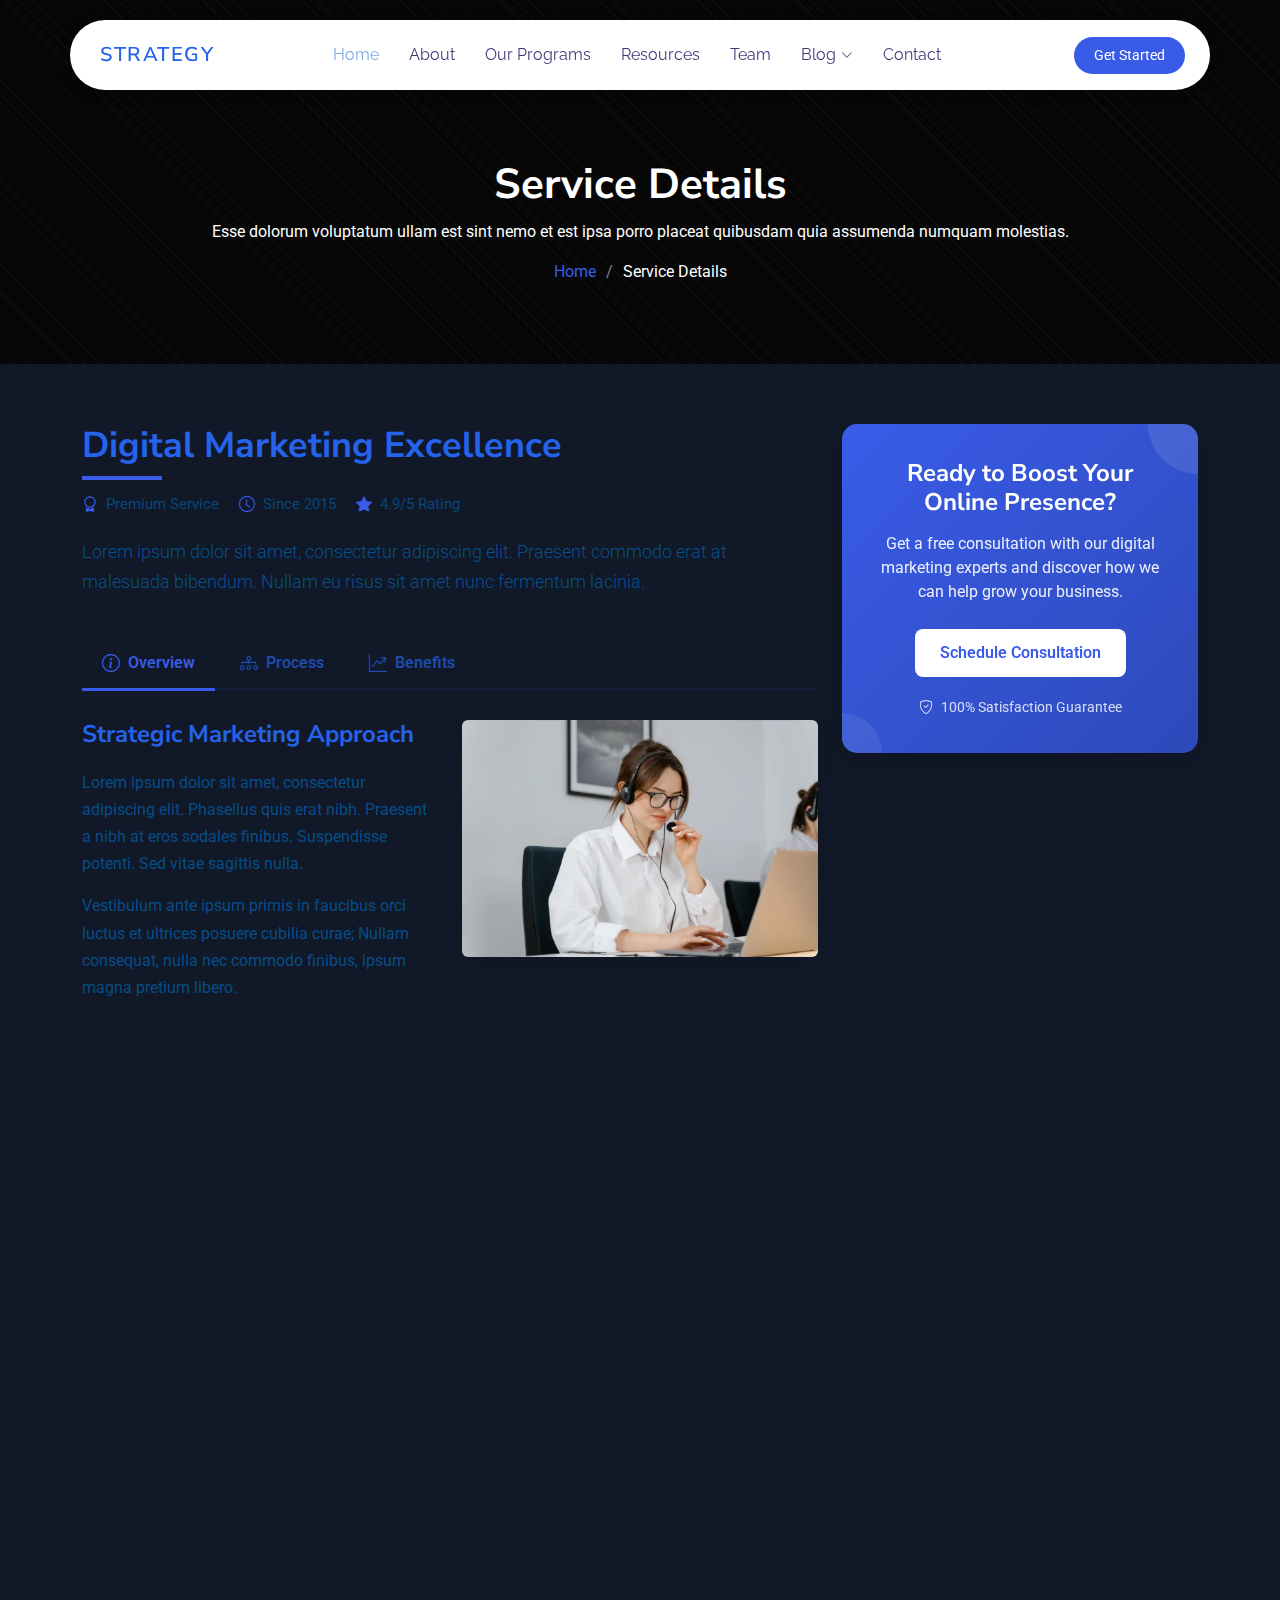
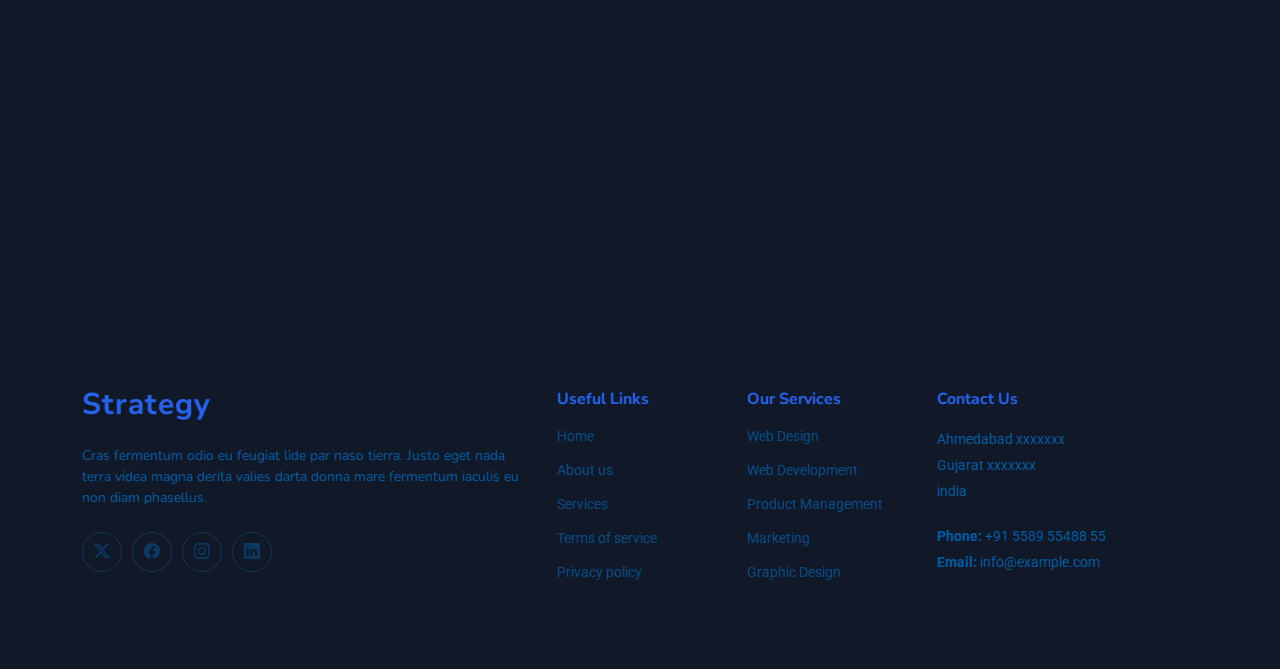
<file: templates/service-details.html>
<!DOCTYPE html>
<html lang="en">

<head>
  <meta charset="utf-8">
  <meta content="width=device-width, initial-scale=1.0" name="viewport">
  <title>Service Details - Strategy Bootstrap Template</title>
  <meta name="description" content="">
  <meta name="keywords" content="">

  <!-- Favicons -->
  <link href="/static/img/favicon.png" rel="icon">
  <link href="/static/img/apple-touch-icon.png" rel="apple-touch-icon">

  <!-- Fonts -->
  <link href="https://fonts.googleapis.com" rel="preconnect">
  <link href="https://fonts.gstatic.com" rel="preconnect" crossorigin>
  <link href="https://fonts.googleapis.com/css2?family=Roboto:ital,wght@0,100;0,300;0,400;0,500;0,700;0,900;1,100;1,300;1,400;1,500;1,700;1,900&family=Raleway:ital,wght@0,100;0,200;0,300;0,400;0,500;0,600;0,700;0,800;0,900;1,100;1,200;1,300;1,400;1,500;1,600;1,700;1,800;1,900&family=Nunito+Sans:ital,wght@0,200;0,300;0,400;0,600;0,700;0,800;0,900;1,200;1,300;1,400;1,600;1,700;1,800;1,900&display=swap" rel="stylesheet">

  <!-- Vendor CSS Files -->
  <link href="/static/vendor/bootstrap/css/bootstrap.min.css" rel="stylesheet">
  <link href="/static/vendor/bootstrap-icons/bootstrap-icons.css" rel="stylesheet">
  <link href="/static/vendor/aos/aos.css" rel="stylesheet">
  <link href="/static/vendor/swiper/swiper-bundle.min.css" rel="stylesheet">
  <link href="/static/vendor/glightbox/css/glightbox.min.css" rel="stylesheet">

  <!-- Main CSS File -->
  <link href="/static/css/main.css" rel="stylesheet">

  
</head>

<body class="service-details-page">

  <header id="header" class="header d-flex align-items-center fixed-top">
    <div class="header-container container-fluid container-xl position-relative d-flex align-items-center justify-content-between">

      <a href="index.html" class="logo d-flex align-items-center me-auto me-xl-0">
        <!-- Uncomment the line below if you also wish to use an image logo -->
        <!-- <img src="/static/img/logo.webp" alt=""> -->
        <h1 class="sitename">Strategy</h1>
      </a>

      <nav id="navmenu" class="navmenu">
         <ul>
          <li><a href="/index.html"class="active">Home</a></li>
          <li><a href="/index.html">About</a></li>
          <li><a href="#services">Our Programs</a></li>
          <li><a href="/portfolio-details.html">Resources</a></li>
          <li><a href="/index.html">Team</a></li>
          <li class="dropdown"><a href="#"><span>Blog</span> <i class="bi bi-chevron-down toggle-dropdown"></i></a>
            <ul>
              <li><a href="#">Students Corner</a></li>
              <li class="dropdown"><a href="#"><span>insights</span></a>
              </li>
              <li><a href="#"> Coming Updates </a></li>
            </ul>
          </li>
          <li><a href="#contact">Contact</a></li>
        </ul>
        <i class="mobile-nav-toggle d-xl-none bi bi-list"></i>
      </nav>

      <a class="btn-getstarted" href="#about">Get Started</a>

    </div>
  </header>

  <main class="main">

    <!-- Page Title -->
    <div class="page-title dark-background" data-aos="fade">
      <div class="container position-relative">
        <h1>Service Details</h1>
        <p>Esse dolorum voluptatum ullam est sint nemo et est ipsa porro placeat quibusdam quia assumenda numquam molestias.</p>
        <nav class="breadcrumbs">
          <ol>
            <li><a href="index.html">Home</a></li>
            <li class="current">Service Details</li>
          </ol>
        </nav>
      </div>
    </div><!-- End Page Title -->

    <!-- Service Details Section -->
    <section id="service-details" class="service-details section">

      <div class="container" data-aos="fade-up" data-aos-delay="100">

        <div class="row gy-5">

          <div class="col-lg-8 order-lg-1 order-2">
            <div class="service-main-content">
              <div class="service-header" data-aos="fade-up">
                <h1>Digital Marketing Excellence</h1>
                <div class="service-meta">
                  <span><i class="bi bi-award"></i> Premium Service</span>
                  <span><i class="bi bi-clock"></i> Since 2015</span>
                  <span><i class="bi bi-star-fill"></i> 4.9/5 Rating</span>
                </div>
                <p class="lead">
                  Lorem ipsum dolor sit amet, consectetur adipiscing elit. Praesent commodo erat at malesuada bibendum. Nullam eu risus sit amet nunc fermentum lacinia.
                </p>
              </div>

              <div class="service-tabs" data-aos="fade-up" data-aos-delay="200">
                <ul class="nav nav-tabs" id="serviceTab" role="tablist">
                  <li class="nav-item" role="presentation">
                    <button class="nav-link active" data-bs-toggle="tab" data-bs-target="#service-details-tab-1" type="button" role="tab" aria-controls="overview" aria-selected="true">
                      <i class="bi bi-info-circle"></i> Overview
                    </button>
                  </li>
                  <li class="nav-item" role="presentation">
                    <button class="nav-link" data-bs-toggle="tab" data-bs-target="#service-details-tab-2" type="button" role="tab" aria-controls="process" aria-selected="false">
                      <i class="bi bi-diagram-3"></i> Process
                    </button>
                  </li>
                  <li class="nav-item" role="presentation">
                    <button class="nav-link" data-bs-toggle="tab" data-bs-target="#service-details-tab-3" type="button" role="tab" aria-controls="benefits" aria-selected="false">
                      <i class="bi bi-graph-up-arrow"></i> Benefits
                    </button>
                  </li>
                </ul>

                <div class="tab-content">

                  <div class="tab-pane fade show active" id="service-details-tab-1" role="tabpanel" aria-labelledby="overview-tab">
                    <div class="row">
                      <div class="col-md-6">
                        <div class="content-block">
                          <h3>Strategic Marketing Approach</h3>
                          <p>Lorem ipsum dolor sit amet, consectetur adipiscing elit. Phasellus quis erat nibh. Praesent a nibh at eros sodales finibus. Suspendisse potenti. Sed vitae sagittis nulla.</p>
                          <p>Vestibulum ante ipsum primis in faucibus orci luctus et ultrices posuere cubilia curae; Nullam consequat, nulla nec commodo finibus, ipsum magna pretium libero.</p>
                        </div>
                      </div>
                      <div class="col-md-6">
                        <img src="/static/img/services/services-7.webp" alt="Digital Marketing Strategy" class="img-fluid rounded">
                      </div>
                    </div>
                  </div>

                  <div class="tab-pane fade" id="service-details-tab-2" role="tabpanel" aria-labelledby="process-tab">
                    <div class="process-timeline">
                      <div class="timeline-item">
                        <div class="timeline-marker">01</div>
                        <div class="timeline-content">
                          <h4>Discovery &amp; Research</h4>
                          <p>Thorough market analysis and competitor research to define your target audience and marketing goals.</p>
                        </div>
                      </div>

                      <div class="timeline-item">
                        <div class="timeline-marker">02</div>
                        <div class="timeline-content">
                          <h4>Strategy Development</h4>
                          <p>Creating comprehensive marketing strategies tailored to your specific business objectives and target demographics.</p>
                        </div>
                      </div>

                      <div class="timeline-item">
                        <div class="timeline-marker">03</div>
                        <div class="timeline-content">
                          <h4>Implementation</h4>
                          <p>Executing the marketing plan across various channels with precise targeting and creative content delivery.</p>
                        </div>
                      </div>

                      <div class="timeline-item">
                        <div class="timeline-marker">04</div>
                        <div class="timeline-content">
                          <h4>Analysis &amp; Optimization</h4>
                          <p>Continuous monitoring, data analysis, and strategy refinement to maximize ROI and campaign effectiveness.</p>
                        </div>
                      </div>
                    </div>
                  </div>

                  <div class="tab-pane fade" id="service-details-tab-3" role="tabpanel" aria-labelledby="benefits-tab">
                    <div class="row g-4">
                      <div class="col-md-6">
                        <div class="benefit-card">
                          <div class="benefit-icon">
                            <i class="bi bi-graph-up"></i>
                          </div>
                          <h4>Increased Brand Visibility</h4>
                          <p>Expand your digital footprint and reach more potential customers through targeted marketing efforts.</p>
                        </div>
                      </div>
                      <div class="col-md-6">
                        <div class="benefit-card">
                          <div class="benefit-icon">
                            <i class="bi bi-people"></i>
                          </div>
                          <h4>Higher Engagement Rates</h4>
                          <p>Create meaningful connections with your audience through relevant and compelling content strategies.</p>
                        </div>
                      </div>
                      <div class="col-md-6">
                        <div class="benefit-card">
                          <div class="benefit-icon">
                            <i class="bi bi-cash-coin"></i>
                          </div>
                          <h4>Improved ROI</h4>
                          <p>Maximize your marketing budget with data-driven campaigns that deliver measurable results.</p>
                        </div>
                      </div>
                      <div class="col-md-6">
                        <div class="benefit-card">
                          <div class="benefit-icon">
                            <i class="bi bi-bar-chart-line"></i>
                          </div>
                          <h4>Data-Driven Decisions</h4>
                          <p>Make informed marketing choices based on comprehensive analytics and performance metrics.</p>
                        </div>
                      </div>
                    </div>
                  </div>
                </div>
              </div>

              <div class="service-gallery" data-aos="fade-up" data-aos-delay="300">
                <h3>Our Marketing Portfolio</h3>
                <div class="service-details-slider swiper init-swiper">
                  <script type="application/json" class="swiper-config">
                    {
                      "loop": true,
                      "speed": 800,
                      "autoplay": {
                        "delay": 5000
                      },
                      "slidesPerView": 1,
                      "spaceBetween": 30,
                      "breakpoints": {
                        "768": {
                          "slidesPerView": 2
                        }
                      },
                      "pagination": {
                        "el": ".swiper-pagination",
                        "type": "bullets",
                        "clickable": true
                      }
                    }
                  </script>
                  <div class="swiper-wrapper">
                    <div class="swiper-slide">
                      <div class="portfolio-item">
                        <img src="/static/img/services/services-2.webp" alt="" class="img-fluid" loading="lazy">
                        <div class="portfolio-info">
                          <h5>Social Media Campaign</h5>
                          <p>Increased engagement by 187%</p>
                        </div>
                      </div>
                    </div>
                    <div class="swiper-slide">
                      <div class="portfolio-item">
                        <img src="/static/img/services/services-4.webp" alt="" class="img-fluid" loading="lazy">
                        <div class="portfolio-info">
                          <h5>SEO Optimization</h5>
                          <p>Ranked #1 for target keywords</p>
                        </div>
                      </div>
                    </div>
                    <div class="swiper-slide">
                      <div class="portfolio-item">
                        <img src="/static/img/services/services-10.webp" alt="" class="img-fluid" loading="lazy">
                        <div class="portfolio-info">
                          <h5>Content Marketing</h5>
                          <p>200% increase in organic traffic</p>
                        </div>
                      </div>
                    </div>
                  </div>
                  <div class="swiper-pagination"></div>
                </div>
              </div>
            </div>
          </div>

          <div class="col-lg-4 order-lg-2 order-1">
            <div class="service-sidebar" data-aos="fade-left">
              <div class="action-card" data-aos="zoom-in" data-aos-delay="100">
                <h3>Ready to Boost Your Online Presence?</h3>
                <p>Get a free consultation with our digital marketing experts and discover how we can help grow your business.</p>
                <a href="#" class="btn-primary">Schedule Consultation</a>
                <span class="guarantee"><i class="bi bi-shield-check"></i> 100% Satisfaction Guarantee</span>
              </div>

              <div class="service-features-list" data-aos="fade-up" data-aos-delay="200">
                <h4>What We Offer</h4>
                <ul>
                  <li>
                    <i class="bi bi-megaphone"></i>
                    <div>
                      <h5>Social Media Marketing</h5>
                      <p>Strategic presence across all relevant platforms</p>
                    </div>
                  </li>
                  <li>
                    <i class="bi bi-search"></i>
                    <div>
                      <h5>SEO Optimization</h5>
                      <p>Improve your search engine rankings</p>
                    </div>
                  </li>
                  <li>
                    <i class="bi bi-newspaper"></i>
                    <div>
                      <h5>Content Marketing</h5>
                      <p>Engaging content that converts visitors</p>
                    </div>
                  </li>
                  <li>
                    <i class="bi bi-envelope-paper"></i>
                    <div>
                      <h5>Email Campaigns</h5>
                      <p>Targeted email marketing strategies</p>
                    </div>
                  </li>
                  <li>
                    <i class="bi bi-graph-up-arrow"></i>
                    <div>
                      <h5>Analytics &amp; Reporting</h5>
                      <p>Comprehensive performance tracking</p>
                    </div>
                  </li>
                </ul>
              </div>

              <div class="testimonial-card" data-aos="fade-up" data-aos-delay="300">
                <div class="testimonial-header">
                  <i class="bi bi-quote"></i>
                  <div class="rating">
                    <i class="bi bi-star-fill"></i>
                    <i class="bi bi-star-fill"></i>
                    <i class="bi bi-star-fill"></i>
                    <i class="bi bi-star-fill"></i>
                    <i class="bi bi-star-fill"></i>
                  </div>
                </div>
                <p class="testimonial-text">
                  "Their digital marketing strategies transformed our online presence completely. We've seen a 300% increase in qualified leads within just 3 months."
                </p>
                <div class="client-info">
                  <img src="/static/img/person/person-m-5.webp" alt="Client" class="client-image">
                  <div class="client-details">
                    <h5>Robert Johnson</h5>
                    <span>CEO, TechSolutions Inc.</span>
                  </div>
                </div>
              </div>

              <div class="contact-info" data-aos="fade-up" data-aos-delay="400">
                <h4>Have Questions?</h4>
                <div class="contact-method">
                  <i class="bi bi-telephone-fill"></i>
                  <div>
                    <span>Call Us Now</span>
                    <p>+91 xxxxxxxxxxx</p>
                  </div>
                </div>
                <div class="contact-method">
                  <i class="bi bi-envelope-fill"></i>
                  <div>
                    <span>Email Us</span>
                    <p>info@example.com</p>
                  </div>
                </div>
              </div>
            </div>
          </div>

        </div>

      </div>

    </section><!-- /Service Details Section -->

  </main>

  <footer id="footer" class="footer">

    <div class="container footer-top">
      <div class="row gy-4">
        <div class="col-lg-5 col-md-12 footer-about">
          <a href="index.html" class="logo d-flex align-items-center">
            <span class="sitename">Strategy</span>
          </a>
          <p>Cras fermentum odio eu feugiat lide par naso tierra. Justo eget nada terra videa magna derita valies darta donna mare fermentum iaculis eu non diam phasellus.</p>
          <div class="social-links d-flex mt-4">
            <a href=""><i class="bi bi-twitter-x"></i></a>
            <a href=""><i class="bi bi-facebook"></i></a>
            <a href=""><i class="bi bi-instagram"></i></a>
            <a href=""><i class="bi bi-linkedin"></i></a>
          </div>
        </div>

        <div class="col-lg-2 col-6 footer-links">
          <h4>Useful Links</h4>
          <ul>
            <li><a href="#">Home</a></li>
            <li><a href="#">About us</a></li>
            <li><a href="#">Services</a></li>
            <li><a href="#">Terms of service</a></li>
            <li><a href="#">Privacy policy</a></li>
          </ul>
        </div>

        <div class="col-lg-2 col-6 footer-links">
          <h4>Our Services</h4>
          <ul>
            <li><a href="#">Web Design</a></li>
            <li><a href="#">Web Development</a></li>
            <li><a href="#">Product Management</a></li>
            <li><a href="#">Marketing</a></li>
            <li><a href="#">Graphic Design</a></li>
          </ul>
        </div>

        <div class="col-lg-3 col-md-12 footer-contact text-center text-md-start">
          <h4>Contact Us</h4>
          <p>Ahmedabad xxxxxxx</p>
          <p>Gujarat xxxxxxx</p>
          <p>india </p>
          <p class="mt-4"><strong>Phone:</strong> <span>+91 5589 55488 55</span></p>
          <p><strong>Email:</strong> <span>info@example.com</span></p>
        </div>

      </div>
    </div>

  </footer>

  <!-- Scroll Top -->
  <a href="#" id="scroll-top" class="scroll-top d-flex align-items-center justify-content-center"><i class="bi bi-arrow-up-short"></i></a>

  <!-- Preloader -->
  <div id="preloader"></div>

  <!-- Vendor JS Files -->
  <script src="/static/vendor/bootstrap/js/bootstrap.bundle.min.js"></script>
  <script src="/static/vendor/php-email-form/validate.js"></script>
  <script src="/static/vendor/aos/aos.js"></script>
  <script src="/static/vendor/swiper/swiper-bundle.min.js"></script>
  <script src="/static/vendor/glightbox/js/glightbox.min.js"></script>
  <script src="/static/vendor/imagesloaded/imagesloaded.pkgd.min.js"></script>
  <script src="/static/vendor/isotope-layout/isotope.pkgd.min.js"></script>

  <!-- Main JS File -->
  <script src="/static/js/main.js"></script>

</body>

</html>
</file>
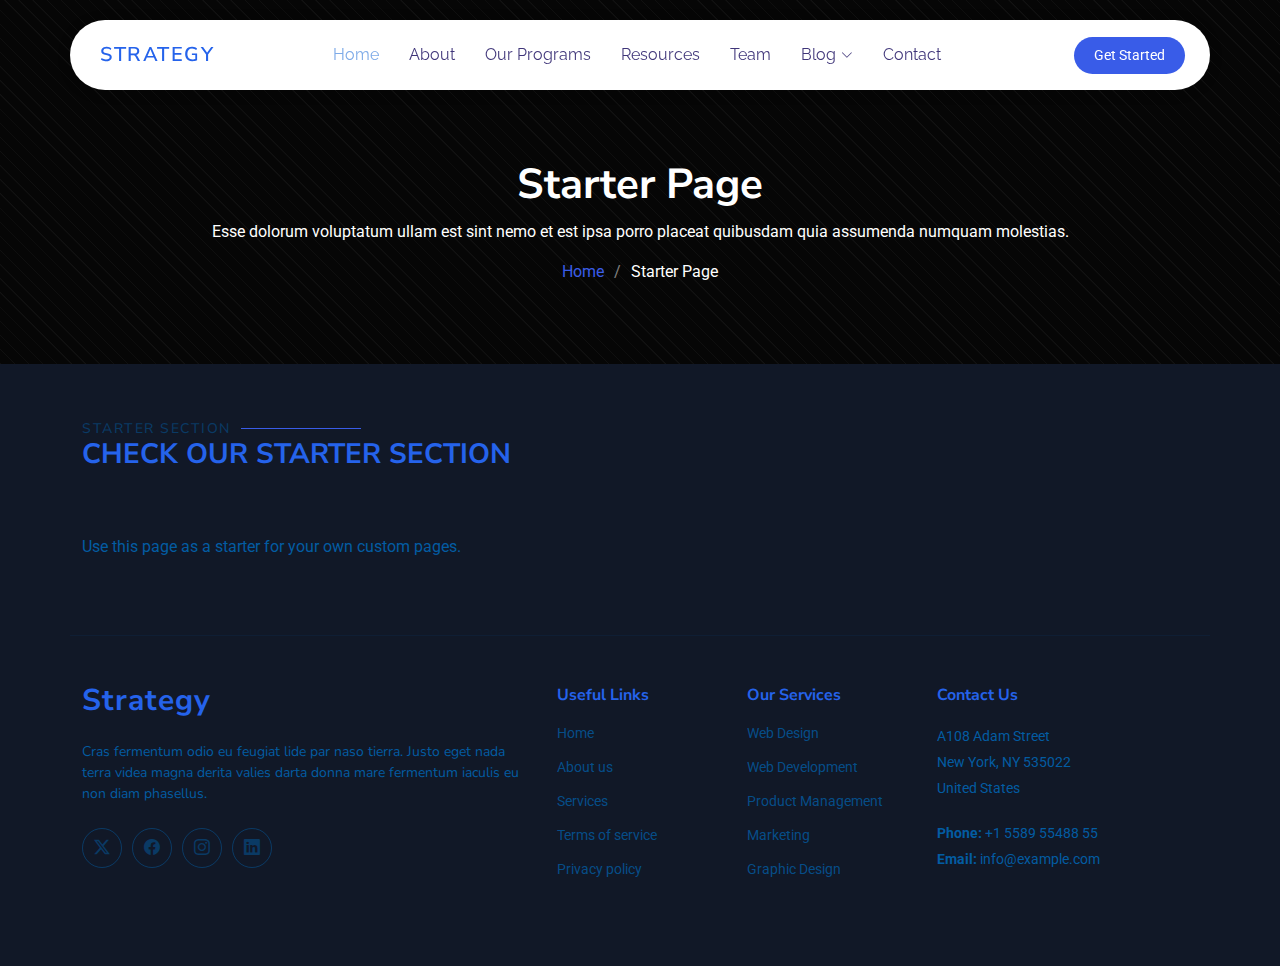
<file: templates/starter-page.html>
<!DOCTYPE html>
<html lang="en">

<head>
  <meta charset="utf-8">
  <meta content="width=device-width, initial-scale=1.0" name="viewport">
  <title>Starter Page - Strategy Bootstrap Template</title>
  <meta name="description" content="">
  <meta name="keywords" content="">

  <!-- Favicons -->
  <link href="/static/img/favicon.png" rel="icon">
  <link href="/static/img/apple-touch-icon.png" rel="apple-touch-icon">

  <!-- Fonts -->
  <link href="https://fonts.googleapis.com" rel="preconnect">
  <link href="https://fonts.gstatic.com" rel="preconnect" crossorigin>
  <link href="https://fonts.googleapis.com/css2?family=Roboto:ital,wght@0,100;0,300;0,400;0,500;0,700;0,900;1,100;1,300;1,400;1,500;1,700;1,900&family=Raleway:ital,wght@0,100;0,200;0,300;0,400;0,500;0,600;0,700;0,800;0,900;1,100;1,200;1,300;1,400;1,500;1,600;1,700;1,800;1,900&family=Nunito+Sans:ital,wght@0,200;0,300;0,400;0,600;0,700;0,800;0,900;1,200;1,300;1,400;1,600;1,700;1,800;1,900&display=swap" rel="stylesheet">

  <!-- Vendor CSS Files -->
  <link href="/static/vendor/bootstrap/css/bootstrap.min.css" rel="stylesheet">
  <link href="/static/vendor/bootstrap-icons/bootstrap-icons.css" rel="stylesheet">
  <link href="/static/vendor/aos/aos.css" rel="stylesheet">
  <link href="/static/vendor/swiper/swiper-bundle.min.css" rel="stylesheet">
  <link href="/static/vendor/glightbox/css/glightbox.min.css" rel="stylesheet">

  <!-- Main CSS File -->
  <link href="/static/css/main.css" rel="stylesheet">
</head>

<body class="starter-page-page">

  <header id="header" class="header d-flex align-items-center fixed-top">
    <div class="header-container container-fluid container-xl position-relative d-flex align-items-center justify-content-between">

      <a href="index.html" class="logo d-flex align-items-center me-auto me-xl-0">
        <!-- Uncomment the line below if you also wish to use an image logo -->
        <!-- <img src="/static/img/logo.webp" alt=""> -->
        <h1 class="sitename">Strategy</h1>
      </a>

      <nav id="navmenu" class="navmenu">
                 <ul>
          <li><a href="/index.html"class="active">Home</a></li>
          <li><a href="/index.html">About</a></li>
          <li><a href="/service-details.html">Our Programs</a></li>
          <li><a href="/portfolio-details.html">Resources</a></li>
          <li><a href="/index.html">Team</a></li>
          <li class="dropdown"><a href="#"><span>Blog</span> <i class="bi bi-chevron-down toggle-dropdown"></i></a>
            <ul>
              <li><a href="#">Students Corner</a></li>
              <li class="dropdown"><a href="#"><span>insights</span></a>
              </li>
              <li><a href="#"> Coming Updates </a></li>
            </ul>
          </li>
          <li><a href="#contact">Contact</a></li>
        </ul>
        <i class="mobile-nav-toggle d-xl-none bi bi-list"></i>
      </nav>

      <a class="btn-getstarted" href="#about">Get Started</a>

    </div>
  </header>

  <main class="main">

    <!-- Page Title -->
    <div class="page-title dark-background" data-aos="fade">
      <div class="container position-relative">
        <h1>Starter Page</h1>
        <p>Esse dolorum voluptatum ullam est sint nemo et est ipsa porro placeat quibusdam quia assumenda numquam molestias.</p>
        <nav class="breadcrumbs">
          <ol>
            <li><a href="index.html">Home</a></li>
            <li class="current">Starter Page</li>
          </ol>
        </nav>
      </div>
    </div><!-- End Page Title -->

    <!-- Starter Section Section -->
    <section id="starter-section" class="starter-section section">

      <!-- Section Title -->
      <div class="container section-title" data-aos="fade-up">
        <h2>Starter Section</h2>
        <div><span>Check Our</span> <span class="description-title">Starter Section</span></div>
      </div><!-- End Section Title -->

      <div class="container" data-aos="fade-up">
        <p>Use this page as a starter for your own custom pages.</p>
      </div>

    </section><!-- /Starter Section Section -->

  </main>

  <footer id="footer" class="footer">

    <div class="container footer-top">
      <div class="row gy-4">
        <div class="col-lg-5 col-md-12 footer-about">
          <a href="index.html" class="logo d-flex align-items-center">
            <span class="sitename">Strategy</span>
          </a>
          <p>Cras fermentum odio eu feugiat lide par naso tierra. Justo eget nada terra videa magna derita valies darta donna mare fermentum iaculis eu non diam phasellus.</p>
          <div class="social-links d-flex mt-4">
            <a href=""><i class="bi bi-twitter-x"></i></a>
            <a href=""><i class="bi bi-facebook"></i></a>
            <a href=""><i class="bi bi-instagram"></i></a>
            <a href=""><i class="bi bi-linkedin"></i></a>
          </div>
        </div>

        <div class="col-lg-2 col-6 footer-links">
          <h4>Useful Links</h4>
          <ul>
            <li><a href="#">Home</a></li>
            <li><a href="#">About us</a></li>
            <li><a href="#">Services</a></li>
            <li><a href="#">Terms of service</a></li>
            <li><a href="#">Privacy policy</a></li>
          </ul>
        </div>

        <div class="col-lg-2 col-6 footer-links">
          <h4>Our Services</h4>
          <ul>
            <li><a href="#">Web Design</a></li>
            <li><a href="#">Web Development</a></li>
            <li><a href="#">Product Management</a></li>
            <li><a href="#">Marketing</a></li>
            <li><a href="#">Graphic Design</a></li>
          </ul>
        </div>

        <div class="col-lg-3 col-md-12 footer-contact text-center text-md-start">
          <h4>Contact Us</h4>
          <p>A108 Adam Street</p>
          <p>New York, NY 535022</p>
          <p>United States</p>
          <p class="mt-4"><strong>Phone:</strong> <span>+1 5589 55488 55</span></p>
          <p><strong>Email:</strong> <span>info@example.com</span></p>
        </div>

      </div>
    </div>

  </footer>

  <!-- Scroll Top -->
  <a href="#" id="scroll-top" class="scroll-top d-flex align-items-center justify-content-center"><i class="bi bi-arrow-up-short"></i></a>

  <!-- Preloader -->
  <div id="preloader"></div>

  <!-- Vendor JS Files -->
  <script src="/static/vendor/bootstrap/js/bootstrap.bundle.min.js"></script>
  <script src="/static/vendor/php-email-form/validate.js"></script>
  <script src="/static/vendor/aos/aos.js"></script>
  <script src="/static/vendor/swiper/swiper-bundle.min.js"></script>
  <script src="/static/vendor/glightbox/js/glightbox.min.js"></script>
  <script src="/static/vendor/imagesloaded/imagesloaded.pkgd.min.js"></script>
  <script src="/static/vendor/isotope-layout/isotope.pkgd.min.js"></script>

  <!-- Main JS File -->
  <script src="/static/js/main.js"></script>

</body>

</html>
</file>
<file: static/css/main.css>
/*--------------------------------------------------------------
# Font & Color Variables
# Help: https://bootstrapmade.com/color-system/
--------------------------------------------------------------*/
/* Fonts */
:root {
  --default-font: "Roboto",  system-ui, -apple-system, "Segoe UI", Roboto, "Helvetica Neue", Arial, "Noto Sans", "Liberation Sans", sans-serif, "Apple Color Emoji", "Segoe UI Emoji", "Segoe UI Symbol", "Noto Color Emoji";
  --heading-font: "Nunito Sans",  sans-serif;
  --nav-font: "Raleway",  sans-serif;
}

/* Global Colors - The following color variables are used throughout the website. Updating them here will change the color scheme of the entire website */
:root { 
  --background-color: #111827; /* Background color for the entire website, including individual sections */
  --default-color: #035CA2; /* Default color used for the majority of the text content across the entire website */
  --heading-color: #2563eb; /* Color for headings, subheadings and title throughout the website */
  --accent-color: #395ce8; /* Accent color that represents your brand on the website. It's used for buttons, links, and other elements that need to stand out */
  --surface-color: #ffffff; /* The surface color is used as a background of boxed elements within sections, such as cards, icon boxes, or other elements that require a visual separation from the global background. */
  --contrast-color: #ffff; /* Contrast color for text, ensuring readability against backgrounds of accent, heading, or default colors. */
}

/* Nav Menu Colors - The following color variables are used specifically for the navigation menu. They are separate from the global colors to allow for more customization options */
:root {
  --nav-color: rgba(15, 2, 87, 0.8);  /* The default color of the main navmenu links */
  --nav-hover-color: #7eabe8; /* Applied to main navmenu links when they are hovered over or active */
  --nav-mobile-background-color: #3f687e; /* Used as the background color for mobile navigation menu */
  --nav-dropdown-background-color: #29343a; /* Used as the background color for dropdown items that appear when hovering over primary navigation items */
  --nav-dropdown-color: rgba(255, 255, 255, 0.8); /* Used for navigation links of the dropdown items in the navigation menu. */
  --nav-dropdown-hover-color: #116bb5; /* Similar to --nav-hover-color, this color is applied to dropdown navigation links when they are hovered over. */
}

/* Color Presets - These classes override global colors when applied to any section or element, providing reuse of the sam color scheme. */

.light-background {
  --background-color: #0d1d26;
  --surface-color: #16262f;
}

.dark-background {
  --background-color: #060606;
  --default-color: #ffffff;
  --heading-color: #ffffff;
  --surface-color: #252525;
  --contrast-color: #ffffff;
}

/* Smooth scroll */
:root {
  scroll-behavior: smooth;
}

/*--------------------------------------------------------------
# General Styling & Shared Classes
--------------------------------------------------------------*/
body {
  color: var(--default-color);
  background-color: var(--background-color);
  font-family: var(--default-font);
}

a {
  color: var(--accent-color);
  text-decoration: none;
  transition: 0.3s;
}

a:hover {
  color: color-mix(in srgb, var(--accent-color), transparent 25%);
  text-decoration: none;
}

h1,
h2,
h3,
h4,
h5,
h6 {
  color: var(--heading-color);
  font-family: var(--heading-font);
}

/* PHP Email Form Messages
------------------------------*/
.php-email-form .error-message {
  display: none;
  background: #df1529;
  color: #ffffff;
  text-align: left;
  padding: 15px;
  margin-bottom: 24px;
  font-weight: 600;
}

.php-email-form .sent-message {
  display: none;
  color: #ffffff;
  background: #059652;
  text-align: center;
  padding: 15px;
  margin-bottom: 24px;
  font-weight: 600;
}

.php-email-form .loading {
  display: none;
  background: var(--surface-color);
  text-align: center;
  padding: 15px;
  margin-bottom: 24px;
}

.php-email-form .loading:before {
  content: "";
  display: inline-block;
  border-radius: 50%;
  width: 24px;
  height: 24px;
  margin: 0 10px -6px 0;
  border: 3px solid var(--accent-color);
  border-top-color: var(--surface-color);
  animation: php-email-form-loading 1s linear infinite;
}

@keyframes php-email-form-loading {
  0% {
    transform: rotate(0deg);
  }

  100% {
    transform: rotate(360deg);
  }
}

/*--------------------------------------------------------------
# Global Header
--------------------------------------------------------------*/
.header {
  --background-color: rgba(255, 255, 255, 0);
  color: var(--default-color);
  background-color: var(--background-color);
  padding: 20px 0;
  transition: all 0.5s;
  z-index: 997;
}

.header .header-container {
  background: var(--surface-color);
  border-radius: 50px;
  padding: 5px 25px 5px 30px;
  box-shadow: 0px 2px 15px rgba(0, 0, 0, 0.1);
}

.header .logo {
  line-height: 1;
}

.header .logo img {
  max-height: 36px;
  margin-right: 8px;
}

.header .logo h1 {
  font-size: 20px;
  margin: 0;
  font-weight: 600;
  text-transform: uppercase;
  letter-spacing: 1.5px;
  color: var(--heading-color);
}

.header .btn-getstarted,
.header .btn-getstarted:focus {
  color: var(--contrast-color);
  background: var(--accent-color);
  font-size: 14px;
  padding: 8px 20px;
  margin: 0 0 0 30px;
  border-radius: 50px;
  transition: 0.3s;
}

.header .btn-getstarted:hover,
.header .btn-getstarted:focus:hover {
  color: var(--contrast-color);
  background: color-mix(in srgb, var(--accent-color), transparent 15%);
}

@media (max-width: 1200px) {
  .header {
    padding-top: 10px;
  }

  .header .header-container {
    margin-left: 10px;
    margin-right: 10px;
    padding: 10px 5px 10px 15px;
  }

  .header .logo {
    order: 1;
  }

  .header .btn-getstarted {
    order: 2;
    margin: 0 10px 0 0;
    padding: 6px 15px;
  }

  .header .navmenu {
    order: 3;
  }
}

/*--------------------------------------------------------------
# Navigation Menu
--------------------------------------------------------------*/
/* Navmenu - Desktop */
@media (min-width: 1200px) {
  .navmenu {
    padding: 0;
  }

  .navmenu ul {
    margin: 0;
    padding: 0;
    display: flex;
    list-style: none;
    align-items: center;
  }

  .navmenu li {
    position: relative;
  }

  .navmenu a,
  .navmenu a:focus {
    color: var(--nav-color);
    padding: 18px 15px;
    font-size: 16px;
    font-family: var(--nav-font);
    font-weight: 400;
    display: flex;
    align-items: center;
    justify-content: space-between;
    white-space: nowrap;
    transition: 0.3s;
  }

  .navmenu a i,
  .navmenu a:focus i {
    font-size: 12px;
    line-height: 0;
    margin-left: 5px;
    transition: 0.3s;
  }

  .navmenu li:last-child a {
    padding-right: 0;
  }

  .navmenu li:hover>a,
  .navmenu .active,
  .navmenu .active:focus {
    color: var(--nav-hover-color);
  }

  .navmenu .dropdown ul {
    margin: 0;
    padding: 10px 0;
    background: var(--nav-dropdown-background-color);
    display: block;
    position: absolute;
    visibility: hidden;
    left: 14px;
    top: 130%;
    opacity: 0;
    transition: 0.3s;
    border-radius: 4px;
    z-index: 99;
    box-shadow: 0px 0px 30px rgba(0, 0, 0, 0.1);
  }

  .navmenu .dropdown ul li {
    min-width: 200px;
  }

  .navmenu .dropdown ul a {
    padding: 10px 20px;
    font-size: 15px;
    text-transform: none;
    color: var(--nav-dropdown-color);
  }

  .navmenu .dropdown ul a i {
    font-size: 12px;
  }

  .navmenu .dropdown ul a:hover,
  .navmenu .dropdown ul .active:hover,
  .navmenu .dropdown ul li:hover>a {
    color: var(--nav-dropdown-hover-color);
  }

  .navmenu .dropdown:hover>ul {
    opacity: 1;
    top: 100%;
    visibility: visible;
  }

  .navmenu .dropdown .dropdown ul {
    top: 0;
    left: -90%;
    visibility: hidden;
  }

  .navmenu .dropdown .dropdown:hover>ul {
    opacity: 1;
    top: 0;
    left: -100%;
    visibility: visible;
  }
}

/* Navmenu - Mobile */
@media (max-width: 1199px) {
  .mobile-nav-toggle {
    color: var(--nav-color);
    font-size: 28px;
    line-height: 0;
    margin-right: 10px;
    cursor: pointer;
    transition: color 0.3s;
  }

  .navmenu {
    padding: 0;
    z-index: 9997;
  }

  .navmenu ul {
    display: none;
    list-style: none;
    position: absolute;
    inset: 60px 20px 20px 20px;
    padding: 10px 0;
    margin: 0;
    border-radius: 6px;
    background-color: var(--nav-mobile-background-color);
    overflow-y: auto;
    transition: 0.3s;
    z-index: 9998;
    box-shadow: 0px 0px 30px rgba(0, 0, 0, 0.1);
  }

  .navmenu a,
  .navmenu a:focus {
    color: var(--nav-dropdown-color);
    padding: 10px 20px;
    font-family: var(--nav-font);
    font-size: 17px;
    font-weight: 500;
    display: flex;
    align-items: center;
    justify-content: space-between;
    white-space: nowrap;
    transition: 0.3s;
  }

  .navmenu a i,
  .navmenu a:focus i {
    font-size: 12px;
    line-height: 0;
    margin-left: 5px;
    width: 30px;
    height: 30px;
    display: flex;
    align-items: center;
    justify-content: center;
    border-radius: 50%;
    transition: 0.3s;
    background-color: color-mix(in srgb, var(--accent-color), transparent 90%);
  }

  .navmenu a i:hover,
  .navmenu a:focus i:hover {
    background-color: var(--accent-color);
    color: var(--contrast-color);
  }

  .navmenu a:hover,
  .navmenu .active,
  .navmenu .active:focus {
    color: var(--nav-dropdown-hover-color);
  }

  .navmenu .active i,
  .navmenu .active:focus i {
    background-color: var(--accent-color);
    color: var(--contrast-color);
    transform: rotate(180deg);
  }

  .navmenu .dropdown ul {
    position: static;
    display: none;
    z-index: 99;
    padding: 10px 0;
    margin: 10px 20px;
    background-color: var(--nav-dropdown-background-color);
    border: 1px solid color-mix(in srgb, var(--default-color), transparent 90%);
    box-shadow: none;
    transition: all 0.5s ease-in-out;
  }

  .navmenu .dropdown ul ul {
    background-color: rgba(33, 37, 41, 0.1);
  }

  .navmenu .dropdown>.dropdown-active {
    display: block;
    background-color: rgba(33, 37, 41, 0.03);
  }

  .mobile-nav-active {
    overflow: hidden;
  }

  .mobile-nav-active .mobile-nav-toggle {
    color: #fff;
    position: absolute;
    font-size: 32px;
    top: 15px;
    right: 15px;
    margin-right: 0;
    z-index: 9999;
  }

  .mobile-nav-active .navmenu {
    position: fixed;
    overflow: hidden;
    inset: 0;
    background: rgba(33, 37, 41, 0.8);
    transition: 0.3s;
  }

  .mobile-nav-active .navmenu>ul {
    display: block;
  }
}

/*--------------------------------------------------------------
# Global Footer
--------------------------------------------------------------*/
.footer {
  color: var(--default-color);
  background-color: var(--background-color);
  font-size: 14px;
  padding-bottom: 50px;
  position: relative;
}

.footer .footer-top {
  padding-top: 50px;
  border-top: 1px solid color-mix(in srgb, var(--default-color), transparent 90%);
}

.footer .footer-about .logo {
  line-height: 1;
  margin-bottom: 25px;
}

.footer .footer-about .logo img {
  max-height: 40px;
  margin-right: 6px;
}

.footer .footer-about .logo span {
  color: var(--heading-color);
  font-size: 30px;
  font-weight: 700;
  letter-spacing: 1px;
  font-family: var(--heading-font);
}

.footer .footer-about p {
  font-size: 14px;
  font-family: var(--heading-font);
}

.footer .social-links a {
  display: flex;
  align-items: center;
  justify-content: center;
  width: 40px;
  height: 40px;
  border-radius: 50%;
  border: 1px solid color-mix(in srgb, var(--default-color), transparent 50%);
  font-size: 16px;
  color: color-mix(in srgb, var(--default-color), transparent 50%);
  margin-right: 10px;
  transition: 0.3s;
}

.footer .social-links a:hover {
  color: var(--accent-color);
  border-color: var(--accent-color);
}

.footer h4 {
  font-size: 16px;
  font-weight: bold;
  position: relative;
  padding-bottom: 12px;
}

.footer .footer-links {
  margin-bottom: 30px;
}

.footer .footer-links ul {
  list-style: none;
  padding: 0;
  margin: 0;
}

.footer .footer-links ul i {
  padding-right: 2px;
  font-size: 12px;
  line-height: 0;
}

.footer .footer-links ul li {
  padding: 10px 0;
  display: flex;
  align-items: center;
}

.footer .footer-links ul li:first-child {
  padding-top: 0;
}

.footer .footer-links ul a {
  color: color-mix(in srgb, var(--default-color), transparent 20%);
  display: inline-block;
  line-height: 1;
}

.footer .footer-links ul a:hover {
  color: var(--accent-color);
}

.footer .footer-contact p {
  margin-bottom: 5px;
}

.footer .copyright {
  padding-top: 25px;
  padding-bottom: 25px;
  background-color: color-mix(in srgb, var(--default-color), transparent 95%);
}

.footer .copyright p {
  margin-bottom: 0;
}

.footer .credits {
  margin-top: 6px;
  font-size: 13px;
}

/*--------------------------------------------------------------
# Preloader
--------------------------------------------------------------*/
#preloader {
  position: fixed;
  inset: 0;
  z-index: 999999;
  overflow: hidden;
  background: var(--background-color);
  transition: all 0.6s ease-out;
}

#preloader:before {
  content: "";
  position: fixed;
  top: calc(50% - 30px);
  left: calc(50% - 30px);
  border: 6px solid #ffffff;
  border-color: var(--accent-color) transparent var(--accent-color) transparent;
  border-radius: 50%;
  width: 60px;
  height: 60px;
  animation: animate-preloader 1.5s linear infinite;
}

@keyframes animate-preloader {
  0% {
    transform: rotate(0deg);
  }

  100% {
    transform: rotate(360deg);
  }
}

/*--------------------------------------------------------------
# Scroll Top Button
--------------------------------------------------------------*/
.scroll-top {
  position: fixed;
  visibility: hidden;
  opacity: 0;
  right: 15px;
  bottom: -15px;
  z-index: 99999;
  background-color: var(--accent-color);
  width: 44px;
  height: 44px;
  border-radius: 50px;
  transition: all 0.4s;
}

.scroll-top i {
  font-size: 24px;
  color: var(--contrast-color);
  line-height: 0;
}

.scroll-top:hover {
  background-color: color-mix(in srgb, var(--accent-color), transparent 20%);
  color: var(--contrast-color);
}

.scroll-top.active {
  visibility: visible;
  opacity: 1;
  bottom: 15px;
}

/*--------------------------------------------------------------
# Disable aos animation delay on mobile devices
--------------------------------------------------------------*/
@media screen and (max-width: 768px) {
  [data-aos-delay] {
    transition-delay: 0 !important;
  }
}

/*--------------------------------------------------------------
# Global Page Titles & Breadcrumbs
--------------------------------------------------------------*/
.page-title {
  color: var(--default-color);
  background-color: var(--background-color);
  background-size: cover;
  background-position: center;
  background-repeat: no-repeat;
  padding: 160px 0 80px 0;
  text-align: center;
  position: relative;
}

.page-title::after {
  content: "";
  position: absolute;
  top: 0;
  left: 0;
  right: 0;
  bottom: 0;
  background-image: repeating-linear-gradient(45deg, rgba(255, 255, 255, 0.02) 0px, rgba(255, 255, 255, 0.05) 1px, transparent 1px, transparent 10px);
  z-index: 1;
}

.page-title h1 {
  font-size: 42px;
  font-weight: 700;
  margin-bottom: 10px;
}

.page-title .breadcrumbs ol {
  display: flex;
  flex-wrap: wrap;
  list-style: none;
  justify-content: center;
  padding: 0;
  margin: 0;
  font-size: 16px;
  font-weight: 400;
}

.page-title .breadcrumbs ol li+li {
  padding-left: 10px;
}

.page-title .breadcrumbs ol li+li::before {
  content: "/";
  display: inline-block;
  padding-right: 10px;
  color: color-mix(in srgb, var(--default-color), transparent 50%);
}

/*--------------------------------------------------------------
# Global Sections
--------------------------------------------------------------*/
section,
.section {
  color: var(--default-color);
  background-color: var(--background-color);
  padding: 60px 0;
  scroll-margin-top: 90px;
  overflow: clip;
}

@media (max-width: 1199px) {

  section,
  .section {
    scroll-margin-top: 66px;
  }
}

/*--------------------------------------------------------------
# Global Section Titles
--------------------------------------------------------------*/
.section-title {
  padding-bottom: 60px;
  position: relative;
}

.section-title h2 {
  font-size: 14px;
  font-weight: 500;
  padding: 0;
  line-height: 1px;
  margin: 0;
  letter-spacing: 1.5px;
  text-transform: uppercase;
  color: color-mix(in srgb, var(--default-color), transparent 50%);
  position: relative;
}

.section-title h2::after {
  content: "";
  width: 120px;
  height: 1px;
  display: inline-block;
  background: var(--accent-color);
  margin: 4px 10px;
}

.section-title div {
  color: var(--heading-color);
  margin: 0;
  margin: 0;
  font-size: 28px;
  font-weight: 700;
  text-transform: uppercase;
  font-family: var(--heading-font);
}

/*--------------------------------------------------------------
# Hero Section
--------------------------------------------------------------*/
.hero {
  position: relative;
  min-height: 100vh;
  width: 100%;
  display: flex;
  align-items: center;
  overflow: hidden;
  padding: 100px 0;
}

.hero::after {
  content: "";
  position: absolute;
  top: 0;
  left: 0;
  right: 0;
  bottom: 0;
  background-image: repeating-linear-gradient(45deg, rgba(255, 255, 255, 0.02) 0px, rgba(255, 255, 255, 0.05) 1px, transparent 1px, transparent 10px);
  z-index: 1;
}

.hero .container,
.hero .container-fluid {
  position: relative;
  z-index: 2;
}

.hero .content-col {
  display: flex;
  flex-direction: column;
  justify-content: center;
  padding-right: 3rem;
}

@media (max-width: 991px) {
  .hero .content-col {
    padding-right: 15px;
    margin-bottom: 3rem;
  }
}

.hero .agency-name {
  margin-bottom: 1.5rem;
}

.hero .agency-name h5 {
  font-size: 1.25rem;
  font-weight: 600;
  letter-spacing: 1px;
  color: var(--contrast-color);
  margin: 0;
}

.hero .main-heading {
  margin-bottom: 2rem;
}

.hero .main-heading h1 {
  font-size: 5rem;
  font-weight: 800;
  line-height: 1.1;
  letter-spacing: -1px;
  margin: 0;
}

@media (max-width: 1200px) {
  .hero .main-heading h1 {
    font-size: 4rem;
  }
}

@media (max-width: 767px) {
  .hero .main-heading h1 {
    font-size: 3rem;
  }
}

@media (max-width: 480px) {
  .hero .main-heading h1 {
    font-size: 2.5rem;
  }
}

.hero .divider {
  width: 60%;
  height: 1px;
  background-color: color-mix(in srgb, var(--default-color), transparent 85%);
  margin-bottom: 2rem;
}

@media (max-width: 767px) {
  .hero .divider {
    width: 100%;
  }
}

.hero .description {
  margin-bottom: 2.5rem;
}

.hero .description p {
  font-size: 1rem;
  line-height: 1.7;
  color: color-mix(in srgb, var(--default-color), transparent 20%);
  margin: 0;
}

.hero .cta-button .btn {
  display: inline-flex;
  align-items: center;
  background-color: transparent;
  border: 1px solid color-mix(in srgb, var(--default-color), transparent 40%);
  color: var(--default-color);
  padding: 0.75rem 1.5rem;
  border-radius: 50px;
  font-size: 0.9rem;
  font-weight: 600;
  letter-spacing: 1px;
  transition: all 0.3s ease;
}

.hero .cta-button .btn span {
  margin-right: 0.5rem;
}

.hero .cta-button .btn i {
  font-size: 1.2rem;
  transition: transform 0.3s ease;
}

.hero .cta-button .btn:hover {
  background-color: var(--accent-color);
  border-color: var(--accent-color);
  color: var(--contrast-color);
}

.hero .cta-button .btn:hover i {
  transform: translateX(5px);
}

.hero .visual-content {
  position: relative;
  width: 100%;
  height: 100%;
  display: flex;
  align-items: center;
  justify-content: center;
}

@media (max-width: 991px) {
  .hero .visual-content {
    flex-direction: column;
  }
}

.hero .fluid-shape {
  position: relative;
  width: 100%;
  margin: 0 auto;
}

.hero .fluid-shape .fluid-img {
  width: 100%;
  height: auto;
  animation: float 6s ease-in-out infinite;
}

@keyframes float {
  0% {
    transform: translateY(0px);
  }

  50% {
    transform: translateY(-15px);
  }

  100% {
    transform: translateY(0px);
  }
}

.hero .stats-card {
  position: absolute;
  bottom: 10%;
  right: 0;
  background-color: color-mix(in srgb, var(--surface-color), transparent 50%);
  backdrop-filter: blur(10px);
  border: 1px solid color-mix(in srgb, var(--default-color), transparent 90%);
  border-radius: 10px;
  padding: 1.5rem;
  width: 200px;
  display: flex;
  flex-direction: column;
  box-shadow: 0 10px 30px rgba(0, 0, 0, 0.1);
}

@media (max-width: 991px) {
  .hero .stats-card {
    position: relative;
    bottom: auto;
    right: auto;
    margin-top: 2rem;
    width: 90%;
  }
}

.hero .stats-card .stats-number h2 {
  font-size: 3rem;
  font-weight: 700;
  margin: 0;
  line-height: 1;
}

.hero .stats-card .stats-label {
  margin-top: 0.5rem;
}

.hero .stats-card .stats-label p {
  font-size: 0.9rem;
  margin: 0;
}

.hero .stats-card .stats-arrow {
  position: absolute;
  top: 1.5rem;
  right: 1.5rem;
}

.hero .stats-card .stats-arrow a {
  display: flex;
  align-items: center;
  justify-content: center;
  width: 32px;
  height: 32px;
  background-color: var(--accent-color);
  border-radius: 50%;
  color: var(--contrast-color);
  font-size: 1rem;
  transition: all 0.3s ease;
}

.hero .stats-card .stats-arrow a:hover {
  transform: translateY(-3px);
  background-color: color-mix(in srgb, var(--accent-color), transparent 20%);
}

/*--------------------------------------------------------------
# About Section
--------------------------------------------------------------*/
.about {
  padding-top: 60px;
  padding-bottom: 60px;
}

.about .about-image {
  border-radius: 8px;
  overflow: hidden;
}

.about .about-image .experience-badge {
  position: absolute;
  bottom: 30px;
  right: -30px;
  background: var(--accent-color);
  color: var(--contrast-color);
  padding: 1.5rem;
  border-radius: 8px;
  box-shadow: 0 10px 30px rgba(0, 0, 0, 0.1);
  text-align: center;
  min-width: 140px;
}

.about .about-image .experience-badge .years {
  font-size: 2.5rem;
  font-weight: 700;
  line-height: 1;
  display: block;
  margin-bottom: 5px;
}

.about .about-image .experience-badge .text {
  font-size: 0.9rem;
  text-transform: uppercase;
  letter-spacing: 1px;
}

@media (max-width: 768px) {
  .about .about-image .experience-badge {
    right: 0;
    bottom: 20px;
    padding: 1rem;
    min-width: 120px;
  }

  .about .about-image .experience-badge .years {
    font-size: 2rem;
  }
}

.about .about-content h2 {
  font-size: 2.2rem;
  margin-bottom: 1.25rem;
  font-weight: 700;
}

@media (max-width: 768px) {
  .about .about-content h2 {
    font-size: 1.8rem;
  }
}

.about .about-content .lead {
  font-size: 1.15rem;
  margin-bottom: 1.25rem;
  color: color-mix(in srgb, var(--heading-color), transparent 30%);
}

.about .about-content p {
  margin-bottom: 1rem;
}

.about .about-content .feature-item {
  padding: 1.25rem;
  background-color: var(--surface-color);
  border-radius: 8px;
  box-shadow: 0 5px 15px rgba(0, 0, 0, 0.05);
  height: 100%;
  transition: all 0.3s ease;
}

.about .about-content .feature-item:hover {
  transform: translateY(-5px);
  box-shadow: 0 10px 25px rgba(0, 0, 0, 0.1);
}

.about .about-content .feature-item i {
  font-size: 1.75rem;
  color: var(--accent-color);
  margin-bottom: 0.75rem;
  display: block;
}

.about .about-content .feature-item h5 {
  font-size: 1.15rem;
  margin-bottom: 0.75rem;
  font-weight: 600;
}

.about .about-content .feature-item p {
  font-size: 0.9rem;
  margin-bottom: 0;
}

.about .about-content .btn-primary {
  background-color: var(--accent-color);
  border-color: var(--accent-color);
  padding: 0.5rem 1.5rem;
  border-radius: 50px;
  font-weight: 500;
  color: var(--contrast-color);
}

.about .about-content .btn-primary:hover {
  background-color: color-mix(in srgb, var(--accent-color), black 10%);
  border-color: color-mix(in srgb, var(--accent-color), black 10%);
}

.about .testimonial-section {
  border-top: 1px solid rgba(0, 0, 0, 0.08);
}

.about .testimonial-section .testimonial-intro h3 {
  font-size: 1.75rem;
  margin-bottom: 1.25rem;
  font-weight: 700;
}

.about .testimonial-section .testimonial-intro p {
  margin-bottom: 1.5rem;
}

.about .testimonial-section .testimonial-intro .swiper-nav-buttons {
  display: flex;
  gap: 10px;
}

.about .testimonial-section .testimonial-intro .swiper-nav-buttons button {
  width: 44px;
  height: 44px;
  border-radius: 50%;
  background-color: var(--surface-color);
  border: 1px solid rgba(0, 0, 0, 0.08);
  display: flex;
  align-items: center;
  justify-content: center;
  cursor: pointer;
  transition: all 0.3s ease;
}

.about .testimonial-section .testimonial-intro .swiper-nav-buttons button:hover {
  background-color: var(--accent-color);
  border-color: var(--accent-color);
  color: var(--contrast-color);
}

.about .testimonial-section .testimonial-intro .swiper-nav-buttons button i {
  font-size: 1.25rem;
}

.about .testimonial-section .testimonial-slider {
  overflow: hidden;
}

.about .testimonial-section .testimonial-slider .swiper-wrapper {
  height: auto !important;
}

.about .testimonial-section .testimonial-item {
  background-color: var(--surface-color);
  border-radius: 10px;
  padding: 2rem;
  box-shadow: 0 5px 30px rgba(0, 0, 0, 0.05);
  height: 100%;
}

.about .testimonial-section .testimonial-item .rating {
  color: #ffc107;
  font-size: 1rem;
}

.about .testimonial-section .testimonial-item p {
  font-style: italic;
  margin-bottom: 0;
  font-size: 1rem;
  line-height: 1.6;
}

.about .testimonial-section .testimonial-item .client-info .client-img {
  width: 50px;
  height: 50px;
  border-radius: 50%;
  margin-right: 15px;
  object-fit: cover;
}

.about .testimonial-section .testimonial-item .client-info h6 {
  font-weight: 600;
}

.about .testimonial-section .testimonial-item .client-info span {
  font-size: 0.85rem;
  color: color-mix(in srgb, var(--default-color), transparent 40%);
}

/*--------------------------------------------------------------
# Services Section
--------------------------------------------------------------*/
.feature-item {
  position: relative;
  cursor: pointer; /* Change cursor to pointer for better UX */
}
.detail-hover {
  display: none; /* Hide by default */
  position: absolute;
  top: 110%; /* Position above the feature item */
  left: 90%;
  transform: translateX(-50%);
  background-color: #fff; /* Background color */
  border: 1px solid #ccc; /* Border */
  border-radius: 4px; /* Rounded corners */
  padding: 10px; /* Padding */
  z-index: 10; /* Ensure it appears above other elements */
  white-space: nowrap; /* Prevent text wrapping */
  box-shadow: 0 2px 10px rgba(0, 0, 0, 0.1); /* Shadow for depth */
}
.feature-item:hover .detail-hover {
  display: block; /* Show on hover */
}

.services .service-header {
  margin-bottom: 60px;
}

.services .service-header .service-intro .service-heading {
  font-size: 48px;
  margin-bottom: 0;
  font-weight: 700;
  line-height: 1.2;
  color: var(--heading-color);
}

.services .service-header .service-intro .service-heading div {
  display: block;
  position: relative;
}

.services .service-header .service-intro .service-heading span {
  display: block;
  color: var(--accent-color);
}

@media (max-width: 992px) {
  .services .service-header .service-intro .service-heading {
    font-size: 36px;
  }
}

@media (max-width: 768px) {
  .services .service-header .service-intro .service-heading {
    font-size: 30px;
    margin-bottom: 20px;
  }
}

.services .service-header .service-summary p {
  margin-bottom: 25px;
  color: var(--default-color);
}

.services .service-header .service-summary .service-btn {
  display: inline-flex;
  align-items: center;
  padding: 12px 30px;
  background-color: var(--accent-color);
  color: var(--contrast-color);
  border-radius: 4px;
  font-weight: 500;
  transition: all 0.3s ease;
}

.services .service-header .service-summary .service-btn i {
  margin-left: 10px;
  transition: transform 0.3s ease;
}

.services .service-header .service-summary .service-btn:hover {
  background-color: color-mix(in srgb, var(--accent-color), transparent 15%);
  color: var(--contrast-color);
}

.services .service-header .service-summary .service-btn:hover i {
  transform: translateX(5px);
}

@media (max-width: 992px) {
  .services .service-header .service-summary {
    margin-top: 30px;
  }
}

.services .service-card {
  padding: 40px 40px 40px 40px;
  margin-bottom: 30px;
  border: 2px solid color-mix(in srgb, var(--default-color), transparent 90%);
  transition: all 0.3s ease;
}

.services .service-card .service-icon {
  margin-bottom: 25px;
  background-color: color-mix(in srgb, var(--accent-color), transparent 90%);
  display: inline-flex;
  align-items: center;
  justify-content: center;
  border-radius: 10px;
  width: 64px;
  height: 64px;
}

.services .service-card .service-icon i {
  font-size: 32px;
  color: var(--accent-color);
  transition: all 0.3s ease;
}

.services .service-card h3 {
  font-size: 28px;
  margin-bottom: 15px;
  font-weight: 700;
}

.services .service-card h3 a {
  color: var(--heading-color);
  transition: color 0.3s ease;
}

.services .service-card h3 a span {
  display: block;
}

.services .service-card h3 a:hover {
  color: var(--accent-color);
}

.services .service-card p {
  color: var(--default-color);
  transition: color 0.3s ease;
  margin-bottom: 0;
}

.services .service-card .card-action {
  position: absolute;
  top: 0;
  right: 0;
  width: 80px;
  height: 80px;
  display: flex;
  align-items: center;
  justify-content: center;
  background-color: var(--accent-color);
  opacity: 0;
  visibility: hidden;
  transform: translateY(20px);
  transition: all 0.3s ease;
}

.services .service-card .card-action i {
  font-size: 24px;
  color: var(--contrast-color);
  transition: transform 0.3s ease;
}

.services .service-card .card-action:hover i {
  transform: rotate(45deg);
}

.services .service-card::before {
  content: "";
  position: absolute;
  top: 0;
  left: 0;
  right: 0;
  bottom: 0;
  background-color: var(--surface-color);
  clip-path: polygon(70% 0, 100% 30%, 100% 100%, 0 100%, 0 0);
  z-index: -1;
  opacity: 0;
  visibility: hidden;
  transition: all 0.3s ease;
}

.services .service-card:hover {
  border-color: transparent;
}

.services .service-card:hover::before {
  opacity: 1;
  visibility: visible;
  background-color: var(--surface-color);
}

.services .service-card:hover h3 a {
  color: var(--accent-color);
}

.services .service-card:hover h3 a:hover {
  color: var(--accent-color);
}

.services .service-card:hover p {
  color: color-mix(in srgb, var(--default-color), transparent 20%);
}

.services .service-card:hover .card-action {
  opacity: 1;
  visibility: visible;
  transform: translateY(0);
}

.services .service-card:hover .service-icon i {
  transform: scale(1.1);
}

@media (max-width: 768px) {
  .services .service-card {
    padding: 150px 25px 25px;
  }

  .services .service-card h3 {
    font-size: 24px;
  }

  .services .service-card .service-icon {
    position: absolute;
    top: 40px;
    left: 25px;
  }
}

@media (max-width: 768px) {
  .services {
    padding: 70px 0 50px;
  }
}

/*--------------------------------------------------------------
# Steps Section
--------------------------------------------------------------*/
.steps .steps-wrapper {
  position: relative;
  padding: 20px 0;
}

.steps .steps-wrapper::before {
  content: "";
  position: absolute;
  width: 2px;
  background-color: color-mix(in srgb, var(--accent-color), transparent 85%);
  top: 0;
  bottom: 0;
  left: 50%;
  transform: translateX(-50%);
}

.steps .step-item {
  margin-bottom: 50px;
  width: 100%;
  position: relative;
}

.steps .step-item:last-child {
  margin-bottom: 0;
}

.steps .step-item:nth-child(even) .step-content {
  flex-direction: row-reverse;
}

.steps .step-content {
  display: flex;
  align-items: center;
  gap: 30px;
}

.steps .step-icon {
  flex-shrink: 0;
  width: 80px;
  height: 80px;
  background-color: var(--surface-color);
  border-radius: 50%;
  display: flex;
  align-items: center;
  justify-content: center;
  position: relative;
  z-index: 1;
  box-shadow: 0 0 20px rgba(0, 0, 0, 0.1);
  border: 2px solid color-mix(in srgb, var(--accent-color), transparent 85%);
  transition: all 0.3s ease-in-out;
}

.steps .step-icon i {
  font-size: 32px;
  color: var(--accent-color);
  transition: transform 0.3s ease-in-out;
}

.steps .step-info {
  flex: 1;
  background-color: var(--surface-color);
  padding: 30px;
  border-radius: 8px;
  box-shadow: 0 5px 25px rgba(0, 0, 0, 0.05);
  transition: transform 0.3s ease-in-out;
}

.steps .step-info:hover {
  transform: translateY(-5px);
}

.steps .step-number {
  display: inline-block;
  font-family: var(--heading-font);
  font-size: 0.9rem;
  font-weight: 600;
  color: var(--accent-color);
  text-transform: uppercase;
  letter-spacing: 1px;
  margin-bottom: 10px;
}

.steps h3 {
  font-size: 1.3rem;
  margin-bottom: 15px;
  font-weight: 600;
  color: var(--heading-color);
}

.steps p {
  color: color-mix(in srgb, var(--default-color), transparent 20%);
  font-size: 1rem;
  line-height: 1.6;
  margin-bottom: 0;
}

@media (max-width: 991px) {
  .steps .steps-wrapper::before {
    left: 25px;
  }

  .steps .step-item .step-content {
    flex-direction: row !important;
  }

  .steps .step-icon {
    width: 60px;
    height: 60px;
  }

  .steps .step-icon i {
    font-size: 24px;
  }

  .steps .step-info {
    padding: 20px;
  }

  .steps h3 {
    font-size: 1.3rem;
  }
}

@media (max-width: 767px) {
  .steps .step-content {
    gap: 20px;
  }

  .steps .step-icon {
    width: 50px;
    height: 50px;
  }

  .steps .step-icon i {
    font-size: 20px;
  }

  .steps .step-info {
    padding: 15px;
  }

  .steps h3 {
    font-size: 1.2rem;
  }

  .steps p {
    font-size: 0.95rem;
  }
}

/*--------------------------------------------------------------
# Call To Action Section
--------------------------------------------------------------*/
.call-to-action {
  padding-top: 80px;
  position: relative;
  background-color: color-mix(in srgb, var(--accent-color), transparent 97%);
  border-radius: 1rem;
  overflow: hidden;
  padding-bottom: 80px;
}

.call-to-action .badge {
  background-color: color-mix(in srgb, var(--accent-color), transparent 90%);
  color: var(--accent-color);
  padding: 0.5rem 1rem;
  font-size: 0.875rem;
  font-weight: 500;
  border-radius: 2rem;
}

.call-to-action h2 {
  font-size: clamp(1.75rem, 3vw, 2.5rem);
  font-weight: 700;
  line-height: 1.2;
  margin: 0;
}

.call-to-action p {
  font-size: 1.125rem;
  line-height: 1.6;
  opacity: 0.9;
}

.call-to-action .features .feature-item {
  display: flex;
  align-items: center;
  gap: 0.5rem;
  padding: 0.5rem 1rem;
  background-color: var(--surface-color);
  border-radius: 0.5rem;
  box-shadow: 0 2px 4px rgba(0, 0, 0, 0.05);
  transition: transform 0.3s ease;
}

.call-to-action .features .feature-item:hover {
  transform: translateY(-2px);
}

.call-to-action .features .feature-item i {
  color: var(--accent-color);
  font-size: 1.25rem;
}

.call-to-action .features .feature-item span {
  font-weight: 500;
}

.call-to-action .cta-buttons .btn {
  padding: 0.75rem 1.5rem;
  font-weight: 500;
  border-radius: 0.5rem;
  transition: all 0.3s ease;
}

.call-to-action .cta-buttons .btn.btn-primary {
  background-color: var(--accent-color);
  border-color: var(--accent-color);
  color: var(--contrast-color);
}

.call-to-action .cta-buttons .btn.btn-primary:hover {
  background-color: color-mix(in srgb, var(--accent-color), transparent 15%);
  border-color: color-mix(in srgb, var(--accent-color), transparent 15%);
  transform: translateY(-2px);
}

.call-to-action .cta-buttons .btn.btn-outline {
  border: 2px solid color-mix(in srgb, var(--accent-color), transparent 70%);
  color: var(--accent-color);
}

.call-to-action .cta-buttons .btn.btn-outline:hover {
  background-color: var(--accent-color);
  border-color: var(--accent-color);
  color: var(--contrast-color);
  transform: translateY(-2px);
}

.call-to-action .content-right {
  flex-shrink: 0;
  max-width: 100%;
  width: 450px;
}

.call-to-action .content-right img {
  width: 100%;
  height: auto;
  box-shadow: 0 10px 30px rgba(0, 0, 0, 0.1);
}

.call-to-action .content-right .floating-card {
  position: absolute;
  bottom: 2rem;
  right: -1rem;
  background: var(--surface-color);
  padding: 1rem;
  border-radius: 1rem;
  box-shadow: 0 10px 30px rgba(0, 0, 0, 0.1);
  display: flex;
  align-items: center;
  gap: 1rem;
  animation: float 3s ease-in-out infinite;
}

.call-to-action .content-right .floating-card .card-icon {
  width: 3rem;
  height: 3rem;
  background-color: color-mix(in srgb, var(--accent-color), transparent 90%);
  border-radius: 0.75rem;
  display: flex;
  align-items: center;
  justify-content: center;
}

.call-to-action .content-right .floating-card .card-icon i {
  color: var(--accent-color);
  font-size: 1.5rem;
}

.call-to-action .content-right .floating-card .card-content {
  display: flex;
  flex-direction: column;
}

.call-to-action .content-right .floating-card .card-content .stats-number {
  font-size: 1.25rem;
  font-weight: 700;
  color: var(--accent-color);
}

.call-to-action .content-right .floating-card .card-content .stats-text {
  font-size: 0.875rem;
  opacity: 0.8;
}

.call-to-action .decoration {
  position: absolute;
  inset: 0;
  pointer-events: none;
  overflow: hidden;
  z-index: 0;
}

.call-to-action .decoration .circle-1,
.call-to-action .decoration .circle-2 {
  position: absolute;
  border-radius: 50%;
  background-color: color-mix(in srgb, var(--accent-color), transparent 90%);
}

.call-to-action .decoration .circle-1 {
  width: 300px;
  height: 300px;
  top: -150px;
  right: -150px;
  opacity: 0.5;
}

.call-to-action .decoration .circle-2 {
  width: 200px;
  height: 200px;
  bottom: -100px;
  left: -100px;
  opacity: 0.3;
}

@media (max-width: 991.98px) {
  .call-to-action {
    padding: 2rem;
  }

  .call-to-action .content-right {
    width: 100%;
    margin-top: 2rem;
  }

  .call-to-action .content-right .floating-card {
    position: relative;
    bottom: auto;
    right: auto;
    margin-top: -3rem;
    margin-right: 1rem;
    z-index: 1;
  }
}

@keyframes float {

  0%,
  100% {
    transform: translateY(0);
  }

  50% {
    transform: translateY(-10px);
  }
}

/*--------------------------------------------------------------
# Testimonials Section
--------------------------------------------------------------*/
.testimonials .testimonials-slider {
  width: 100%;
  position: relative;
  padding-bottom: 60px;
}

.testimonials .swiper-wrapper {
  height: auto;
}

.testimonials .testimonial-item {
  background-color: var(--surface-color);
  padding: 40px;
  border-radius: 20px;
}

@media (max-width: 575px) {
  .testimonials .testimonial-item {
    padding: 20px;
  }
}

.testimonials .testimonial-item h2 {
  font-size: 24px;
  font-weight: 600;
  margin-bottom: 20px;
}

.testimonials .testimonial-item p {
  font-size: 16px;
  line-height: 1.8;
  margin-bottom: 30px;
  font-style: italic;
}

.testimonials .testimonial-item .profile {
  gap: 15px;
}

.testimonials .testimonial-item .profile .profile-img {
  width: 60px;
  height: 60px;
  border-radius: 50%;
  object-fit: cover;
}

.testimonials .testimonial-item .profile .profile-info h3 {
  font-size: 18px;
  margin: 0;
  font-weight: 600;
}

.testimonials .testimonial-item .profile .profile-info span {
  font-size: 14px;
  color: color-mix(in srgb, var(--default-color) 70%, transparent);
}

.testimonials .testimonial-item .featured-img-wrapper {
  min-height: 400px;
  position: relative;
  overflow: hidden;
  border-radius: 16px;
}

.testimonials .testimonial-item .featured-img {
  width: 100%;
  height: 100%;
  object-fit: cover;
  position: absolute;
  top: 0;
  left: 0;
}

.testimonials .swiper-navigation {
  position: absolute;
  bottom: 0;
  gap: 10px;
}

.testimonials .swiper-button-prev,
.testimonials .swiper-button-next {
  position: relative;
  left: auto;
  right: auto;
  top: auto;
  margin: 0;
  width: 44px;
  height: 44px;
  background-color: var(--surface-color);
  border-radius: 50%;
  border: 1px solid color-mix(in srgb, var(--default-color) 10%, transparent);
  transition: 0.3s;
}

.testimonials .swiper-button-prev::after,
.testimonials .swiper-button-next::after {
  font-size: 20px;
  color: var(--default-color);
}

.testimonials .swiper-button-prev:hover,
.testimonials .swiper-button-next:hover {
  background-color: var(--accent-color);
  border-color: var(--accent-color);
}

.testimonials .swiper-button-prev:hover::after,
.testimonials .swiper-button-next:hover::after {
  color: var(--contrast-color);
}

/*--------------------------------------------------------------
# Portfolio Section
--------------------------------------------------------------*/
.portfolio .portfolio-filters {
  display: flex;
  justify-content: center;
  flex-wrap: wrap;
  gap: 15px;
  padding: 0;
  margin: 0 0 40px;
  list-style: none;
}

.portfolio .portfolio-filters li {
  font-size: 15px;
  font-weight: 500;
  padding: 12px 25px;
  cursor: pointer;
  background: var(--surface-color);
  color: var(--default-color);
  border-radius: 30px;
  display: flex;
  align-items: center;
  gap: 8px;
  transition: all 0.3s ease;
}

.portfolio .portfolio-filters li i {
  font-size: 1.1em;
  transition: transform 0.3s ease;
}

.portfolio .portfolio-filters li:hover {
  color: var(--accent-color);
  transform: translateY(-2px);
  background: color-mix(in srgb, var(--accent-color), transparent 92%);
}

.portfolio .portfolio-filters li:hover i {
  transform: scale(1.1);
}

.portfolio .portfolio-filters li.filter-active {
  background: var(--accent-color);
  color: var(--contrast-color);
}

@media (max-width: 768px) {
  .portfolio .portfolio-filters {
    gap: 10px;
  }

  .portfolio .portfolio-filters li {
    padding: 8px 20px;
    font-size: 14px;
  }
}

.portfolio .portfolio-entry {
  position: relative;
  border-radius: 16px;
  overflow: hidden;
  background: var(--surface-color);
  box-shadow: 0 4px 30px rgba(0, 0, 0, 0.05);
}

.portfolio .portfolio-entry .entry-image {
  position: relative;
  margin: 0;
  overflow: hidden;
  aspect-ratio: 16/9;
}

.portfolio .portfolio-entry .entry-image img {
  width: 100%;
  height: 100%;
  object-fit: cover;
  transition: transform 0.6s cubic-bezier(0.4, 0, 0.2, 1);
}

.portfolio .portfolio-entry .entry-image .entry-overlay {
  position: absolute;
  inset: 0;
  background: linear-gradient(180deg, transparent 0%, rgba(0, 0, 0, 0.8) 100%);
  display: flex;
  align-items: flex-end;
  padding: 30px;
  opacity: 0;
  transform: translateY(20px);
  transition: all 0.4s cubic-bezier(0.4, 0, 0.2, 1);
}

.portfolio .portfolio-entry .entry-image .entry-overlay .overlay-content {
  width: 100%;
  transform: translateY(20px);
  transition: transform 0.4s cubic-bezier(0.4, 0, 0.2, 1);
}

.portfolio .portfolio-entry .entry-image .entry-overlay .entry-meta {
  color: var(--accent-color);
  font-size: 14px;
  font-weight: 500;
  text-transform: uppercase;
  letter-spacing: 1px;
  margin-bottom: 10px;
}

.portfolio .portfolio-entry .entry-image .entry-overlay .entry-title {
  color: var(--contrast-color);
  font-size: 24px;
  font-weight: 600;
  margin: 0 0 20px;
}

.portfolio .portfolio-entry .entry-image .entry-overlay .entry-links {
  display: flex;
  gap: 15px;
}

.portfolio .portfolio-entry .entry-image .entry-overlay .entry-links a {
  width: 46px;
  height: 46px;
  display: flex;
  align-items: center;
  justify-content: center;
  background: var(--surface-color);
  color: var(--accent-color);
  border-radius: 12px;
  font-size: 20px;
  transition: all 0.3s ease;
  opacity: 0;
  transform: translateY(20px);
}

.portfolio .portfolio-entry .entry-image .entry-overlay .entry-links a:hover {
  background: var(--accent-color);
  color: var(--contrast-color);
  transform: translateY(-2px);
}

.portfolio .portfolio-entry .entry-image .entry-overlay .entry-links a:nth-child(1) {
  transition-delay: 0.1s;
}

.portfolio .portfolio-entry .entry-image .entry-overlay .entry-links a:nth-child(2) {
  transition-delay: 0.2s;
}

.portfolio .portfolio-entry:hover .entry-image img {
  transform: scale(1.05);
}

.portfolio .portfolio-entry:hover .entry-image .entry-overlay {
  opacity: 1;
  transform: translateY(0);
}

.portfolio .portfolio-entry:hover .entry-image .entry-overlay .overlay-content {
  transform: translateY(0);
}

.portfolio .portfolio-entry:hover .entry-image .entry-overlay .entry-links a {
  opacity: 1;
  transform: translateY(0);
}

@media (max-width: 768px) {
  .portfolio .portfolio-entry .entry-image .entry-overlay {
    padding: 20px;
  }

  .portfolio .portfolio-entry .entry-image .entry-overlay .entry-title {
    font-size: 20px;
    margin-bottom: 15px;
  }

  .portfolio .portfolio-entry .entry-image .entry-overlay .entry-links a {
    width: 40px;
    height: 40px;
    font-size: 18px;
  }
}

.portfolio .portfolio-item .entry-image {
  aspect-ratio: 4/3;
}

@media (min-width: 1200px) {
  .portfolio .portfolio-item .entry-title {
    font-size: 20px;
  }
}

@media (min-width: 768px) {
  .portfolio .row {
    margin-left: -10px;
    margin-right: -10px;
  }

  .portfolio .row .portfolio-item {
    padding-left: 10px;
    padding-right: 10px;
  }
}

@media (min-width: 992px) {
  .portfolio .row {
    margin-left: -12px;
    margin-right: -12px;
  }

  .portfolio .row .portfolio-item {
    padding-left: 12px;
    padding-right: 12px;
  }
}

@media (min-width: 1200px) {
  .portfolio .row {
    margin-left: -15px;
    margin-right: -15px;
  }

  .portfolio .row .portfolio-item {
    padding-left: 15px;
    padding-right: 15px;
  }
}

@media (min-width: 1200px) {
  .portfolio .entry-overlay {
    padding: 25px;
  }
}

@media (min-width: 992px) and (max-width: 1199px) {
  .portfolio .entry-overlay {
    padding: 20px;
  }
}

@media (max-width: 991px) {
  .portfolio .entry-overlay {
    padding: 20px;
  }
}

/*--------------------------------------------------------------
# Team Section
--------------------------------------------------------------*/
.team .team-member {
  position: relative;
  background-color: var(--surface-color);
  border: 1px solid color-mix(in srgb, var(--default-color), transparent 90%);
  border-radius: 8px;
  transition: 0.3s;
}

.team .team-member:hover {
  border-color: color-mix(in srgb, var(--accent-color), transparent 70%);
}

.team .team-member .member-img {
  flex: 0 0 200px;
  overflow: hidden;
}

.team .team-member .member-img img {
  width: 200px;
  height: 100%;
  object-fit: cover;
  border-top-left-radius: 8px;
  border-bottom-left-radius: 8px;
}

.team .team-member .member-info {
  padding: 25px;
  text-align: left;
}

.team .team-member .member-info h4 {
  font-size: 1.2rem;
  font-weight: 700;
  margin-bottom: 5px;
  color: var(--heading-color);
}

.team .team-member .member-info span {
  font-size: 0.9rem;
  font-weight: 400;
  color: color-mix(in srgb, var(--heading-color), transparent 30%);
  display: block;
  margin-bottom: 15px;
}

.team .team-member .member-info p {
  font-size: 0.9rem;
  margin-bottom: 20px;
  color: color-mix(in srgb, var(--default-color), transparent 20%);
}

.team .team-member .member-info .social {
  display: flex;
  gap: 10px;
}

.team .team-member .member-info .social a {
  display: inline-flex;
  align-items: center;
  justify-content: center;
  width: 32px;
  height: 32px;
  font-size: 1rem;
  color: var(--heading-color);
  transition: 0.3s;
  border-radius: 4px;
  border: 1px solid color-mix(in srgb, var(--default-color), transparent 90%);
}

.team .team-member .member-info .social a:hover {
  color: var(--accent-color);
  border-color: var(--accent-color);
  background: color-mix(in srgb, var(--accent-color), transparent 95%);
}

@media (max-width: 767px) {
  .team .team-member {
    flex-direction: column;
  }

  .team .team-member .member-img {
    flex: auto;
  }

  .team .team-member .member-img img {
    width: 100%;
    border-radius: 8px 8px 0 0;
  }

  .team .team-member .member-info {
    text-align: center;
  }

  .team .team-member .member-info .social {
    justify-content: center;
  }
}

/*--------------------------------------------------------------
# Pricing Section
--------------------------------------------------------------*/
.pricing {
  --card-border-radius: 20px;
}

.pricing .row {
  justify-content: center;
}

.pricing .pricing-card {
  height: 100%;
  background: var(--surface-color);
  border-radius: var(--card-border-radius);
  box-shadow: 0 10px 30px rgba(0, 0, 0, 0.05);
  overflow: hidden;
  position: relative;
  transition: all 0.4s;
  margin-bottom: 30px;
  display: flex;
  flex-direction: column;
  border: 1px solid color-mix(in srgb, var(--default-color), transparent 90%);
}

.pricing .pricing-card:hover {
  transform: translateY(-10px);
  box-shadow: 0 15px 30px rgba(0, 0, 0, 0.1);
}

.pricing .pricing-card.popular {
  border: 2px solid var(--accent-color);
}

.pricing .pricing-card.popular .plan-cta .btn-plan {
  background-color: var(--accent-color);
  color: var(--contrast-color);
}

.pricing .pricing-card.popular .plan-cta .btn-plan:hover {
  background-color: color-mix(in srgb, var(--accent-color), transparent 20%);
}

.pricing .pricing-card .popular-tag {
  position: absolute;
  top: 20px;
  right: -35px;
  background-color: var(--accent-color);
  color: var(--contrast-color);
  font-size: 13px;
  font-weight: 600;
  padding: 8px 40px;
  transform: rotate(45deg);
}

.pricing .plan-header {
  padding: 30px 30px 20px;
  text-align: center;
}

.pricing .plan-header .plan-icon {
  width: 70px;
  height: 70px;
  margin: 0 auto 20px;
  display: flex;
  align-items: center;
  justify-content: center;
  border-radius: 50%;
  background-color: color-mix(in srgb, var(--accent-color), transparent 90%);
}

.pricing .plan-header .plan-icon i {
  font-size: 28px;
  color: var(--accent-color);
}

.pricing .plan-header h3 {
  font-size: 24px;
  font-weight: 700;
  margin-bottom: 10px;
}

.pricing .plan-header p {
  font-size: 15px;
  color: color-mix(in srgb, var(--default-color), transparent 30%);
}

.pricing .plan-pricing {
  text-align: center;
  padding: 10px 30px 20px;
  position: relative;
}

.pricing .plan-pricing .currency {
  font-size: 24px;
  vertical-align: top;
  line-height: 1;
  color: var(--heading-color);
  font-weight: 600;
}

.pricing .plan-pricing .amount {
  font-size: 60px;
  font-weight: 700;
  color: var(--heading-color);
  line-height: 1;
}

.pricing .plan-pricing .period {
  font-size: 16px;
  color: color-mix(in srgb, var(--default-color), transparent 40%);
}

.pricing .plan-features {
  padding: 20px 30px;
  flex: 1;
}

.pricing .plan-features ul {
  list-style: none;
  padding: 0;
  margin: 0;
}

.pricing .plan-features ul li {
  padding: 12px 0;
  font-size: 15px;
  display: flex;
  align-items: center;
  gap: 10px;
  color: color-mix(in srgb, var(--default-color), transparent 20%);
}

.pricing .plan-features ul li.disabled {
  color: color-mix(in srgb, var(--default-color), transparent 60%);
}

.pricing .plan-features ul li i {
  font-size: 18px;
}

.pricing .plan-features ul li i.bi-check-circle-fill {
  color: var(--accent-color);
}

.pricing .plan-features ul li i.bi-x-circle-fill {
  color: color-mix(in srgb, var(--default-color), transparent 60%);
}

.pricing .plan-cta {
  padding: 10px 30px 30px;
  text-align: center;
}

.pricing .plan-cta .btn-plan {
  display: inline-block;
  width: 100%;
  padding: 14px 32px;
  background-color: color-mix(in srgb, var(--default-color), transparent 95%);
  color: var(--default-color);
  border-radius: 50px;
  font-size: 16px;
  font-weight: 600;
  transition: all 0.3s;
}

.pricing .plan-cta .btn-plan:hover {
  background-color: color-mix(in srgb, var(--default-color), transparent 80%);
}

@media (max-width: 992px) {
  .pricing .pricing-card {
    max-width: 400px;
    margin-left: auto;
    margin-right: auto;
  }
}

@media (max-width: 768px) {
  .pricing .plan-pricing .amount {
    font-size: 48px;
  }

  .pricing .plan-header {
    padding: 25px 20px 15px;
  }

  .pricing .plan-features,
  .pricing .plan-pricing,
  .pricing .plan-cta {
    padding-left: 20px;
    padding-right: 20px;
  }
}

/*--------------------------------------------------------------
# Faq Section
--------------------------------------------------------------*/
.faq .faq-title {
  font-size: 2.5rem;
  font-weight: 700;
  margin-bottom: 1rem;
  color: var(--heading-color);
}

.faq .faq-description {
  font-size: 1rem;
  color: var(--default-color);
  margin-bottom: 2rem;
}

.faq .faq-arrow {
  color: var(--accent-color);
}

.faq .faq-container .faq-item {
  background-color: var(--surface-color);
  position: relative;
  padding: 20px;
  margin-bottom: 15px;
  border-radius: 10px;
  overflow: hidden;
}

.faq .faq-container .faq-item:last-child {
  margin-bottom: 0;
}

.faq .faq-container .faq-item h3 {
  font-weight: 600;
  font-size: 16px;
  line-height: 24px;
  margin: 0 30px 0 0;
  transition: 0.3s;
  cursor: pointer;
  display: flex;
  align-items: center;
}

.faq .faq-container .faq-item h3 .num {
  color: var(--accent-color);
  padding-right: 5px;
}

.faq .faq-container .faq-item h3:hover {
  color: var(--accent-color);
}

.faq .faq-container .faq-item .faq-content {
  display: grid;
  grid-template-rows: 0fr;
  transition: 0.3s ease-in-out;
  visibility: hidden;
  opacity: 0;
}

.faq .faq-container .faq-item .faq-content p {
  margin-bottom: 0;
  overflow: hidden;
}

.faq .faq-container .faq-item .faq-toggle {
  position: absolute;
  top: 20px;
  right: 20px;
  font-size: 16px;
  line-height: 0;
  transition: 0.3s;
  cursor: pointer;
}

.faq .faq-container .faq-item .faq-toggle:hover {
  color: var(--accent-color);
}

.faq .faq-container .faq-active h3 {
  color: var(--accent-color);
}

.faq .faq-container .faq-active .faq-content {
  grid-template-rows: 1fr;
  visibility: visible;
  opacity: 1;
  padding-top: 10px;
}

.faq .faq-container .faq-active .faq-toggle {
  transform: rotate(90deg);
  color: var(--accent-color);
}

/*--------------------------------------------------------------
# Contact Section
--------------------------------------------------------------*/
.contact .contact-info-box {
  background-color: var(--surface-color);
  border-radius: 10px;
  box-shadow: 0 5px 25px rgba(0, 0, 0, 0.05);
  padding: 25px;
  height: 100%;
  transition: transform 0.3s ease, box-shadow 0.3s ease;
  display: flex;
  align-items: flex-start;
  gap: 15px;
}

.contact .contact-info-box:hover {
  transform: translateY(-5px);
  box-shadow: 0 8px 30px rgba(0, 0, 0, 0.1);
}

.contact .contact-info-box .icon-box {
  background-color: color-mix(in srgb, var(--accent-color), transparent 90%);
  color: var(--accent-color);
  width: 50px;
  height: 50px;
  border-radius: 50%;
  display: flex;
  align-items: center;
  justify-content: center;
  flex-shrink: 0;
}

.contact .contact-info-box .icon-box i {
  font-size: 24px;
}

.contact .contact-info-box .info-content h4 {
  font-size: 18px;
  font-weight: 600;
  margin-bottom: 10px;
}

.contact .contact-info-box .info-content p {
  margin-bottom: 5px;
  color: color-mix(in srgb, var(--default-color), transparent 20%);
  font-size: 15px;
  line-height: 1.5;
}

.contact .contact-info-box .info-content p:last-child {
  margin-bottom: 0;
}

.contact .map-section {
  position: relative;
  width: 100%;
  height: 500px;
  overflow: hidden;
}

.contact .map-section iframe {
  display: block;
  width: 100%;
  height: 100%;
  border: 0;
}

.contact .form-container-overlap {
  position: relative;
  margin-top: -150px;
  margin-bottom: 60px;
  z-index: 10;
}

.contact .contact-form-wrapper {
  background-color: var(--surface-color);
  border-radius: 12px;
  box-shadow: 0 5px 25px rgba(0, 0, 0, 0.05);
  padding: 40px;
}

.contact .contact-form-wrapper h2 {
  font-size: 28px;
  font-weight: 700;
  margin-bottom: 30px;
  position: relative;
}

.contact .contact-form-wrapper h2:after {
  content: "";
  position: absolute;
  left: 50%;
  bottom: -10px;
  transform: translateX(-50%);
  width: 50px;
  height: 3px;
  background-color: var(--accent-color);
}

.contact .contact-form-wrapper .form-group {
  margin-bottom: 20px;
}

.contact .contact-form-wrapper .form-group .input-with-icon {
  position: relative;
}

.contact .contact-form-wrapper .form-group .input-with-icon i {
  position: absolute;
  left: 15px;
  top: 50%;
  transform: translateY(-50%);
  color: color-mix(in srgb, var(--default-color), transparent 40%);
  font-size: 18px;
  z-index: 10;
}

.contact .contact-form-wrapper .form-group .input-with-icon i.message-icon {
  top: 28px;
}

.contact .contact-form-wrapper .form-group .input-with-icon textarea+i {
  top: 25px;
  transform: none;
}

.contact .contact-form-wrapper .form-group .input-with-icon .form-control {
  border-radius: 8px;
  padding: 12px 15px 12px 45px;
  height: 3.5rem;
  color: var(--default-color);
  background-color: var(--surface-color);
  font-size: 15px;
  border: 1px solid color-mix(in srgb, var(--default-color), transparent 80%);
}

.contact .contact-form-wrapper .form-group .input-with-icon .form-control:focus {
  border-color: var(--accent-color);
  box-shadow: 0 0 0 0.25rem color-mix(in srgb, var(--accent-color), transparent 90%);
}

.contact .contact-form-wrapper .form-group .input-with-icon .form-control::placeholder {
  color: color-mix(in srgb, var(--default-color), transparent 40%);
}

.contact .contact-form-wrapper .form-group .input-with-icon textarea.form-control {
  height: 180px;
  resize: none;
  padding-top: 15px;
}

.contact .contact-form-wrapper .btn-submit {
  background-color: var(--accent-color);
  border: none;
  color: var(--contrast-color);
  padding: 12px 30px;
  font-size: 16px;
  font-weight: 600;
  letter-spacing: 1px;
  border-radius: 8px;
  transition: all 0.3s ease;
  box-shadow: 0 5px 15px color-mix(in srgb, var(--accent-color), transparent 70%);
}

.contact .contact-form-wrapper .btn-submit:hover {
  background-color: color-mix(in srgb, var(--accent-color), transparent 15%);
  transform: translateY(-3px);
  box-shadow: 0 8px 20px color-mix(in srgb, var(--accent-color), transparent 60%);
}

.contact .contact-form-wrapper .btn-submit:active {
  transform: translateY(0);
  box-shadow: 0 3px 10px color-mix(in srgb, var(--accent-color), transparent 70%);
}

.contact .contact-form-wrapper .loading,
.contact .contact-form-wrapper .error-message,
.contact .contact-form-wrapper .sent-message {
  margin-top: 10px;
  margin-bottom: 20px;
}

@media (max-width: 992px) {
  .contact .form-container-overlap {
    margin-top: -120px;
  }

  .contact .contact-form-wrapper {
    padding: 30px;
  }
}

@media (max-width: 768px) {
  .contact .contact-info-box {
    margin-bottom: 20px;
  }

  .contact .form-container-overlap {
    margin-top: -100px;
  }

  .contact .contact-form-wrapper {
    padding: 25px;
  }

  .contact .contact-form-wrapper h2 {
    font-size: 24px;
  }

  .contact .map-section {
    height: 450px;
  }
}

@media (max-width: 576px) {
  .contact .form-container-overlap {
    margin-top: -80px;
  }

  .contact .contact-form-wrapper {
    padding: 20px;
  }

  .contact .btn-submit {
    width: 100%;
  }

  .contact .map-section {
    height: 400px;
  }
}

/*--------------------------------------------------------------
# Portfolio Details Section
--------------------------------------------------------------*/
.portfolio-details {
  --section-spacing: 2.5rem;
}

.portfolio-details .portfolio-details-media {
  position: relative;
}

.portfolio-details .portfolio-details-media .main-image {
  margin-bottom: 1rem;
  border-radius: 20px;
  overflow: hidden;
  box-shadow: 0 10px 30px rgba(0, 0, 0, 0.08);
}

.portfolio-details .portfolio-details-media .main-image .portfolio-details-slider {
  position: relative;
}

.portfolio-details .portfolio-details-media .main-image .portfolio-details-slider .swiper-wrapper {
  height: auto !important;
}

.portfolio-details .portfolio-details-media .main-image .portfolio-details-slider .swiper-slide img {
  aspect-ratio: 3/2;
  object-fit: cover;
  width: 100%;
}

.portfolio-details .portfolio-details-media .main-image .portfolio-details-slider .swiper-button-next,
.portfolio-details .portfolio-details-media .main-image .portfolio-details-slider .swiper-button-prev {
  background-color: var(--contrast-color);
  width: 40px;
  height: 40px;
  border-radius: 50%;
  transition: all 0.3s ease;
}

.portfolio-details .portfolio-details-media .main-image .portfolio-details-slider .swiper-button-next:after,
.portfolio-details .portfolio-details-media .main-image .portfolio-details-slider .swiper-button-prev:after {
  font-size: 16px;
  color: var(--accent-color);
  font-weight: bold;
}

.portfolio-details .portfolio-details-media .main-image .portfolio-details-slider .swiper-button-next:hover,
.portfolio-details .portfolio-details-media .main-image .portfolio-details-slider .swiper-button-prev:hover {
  background-color: var(--accent-color);
}

.portfolio-details .portfolio-details-media .main-image .portfolio-details-slider .swiper-button-next:hover:after,
.portfolio-details .portfolio-details-media .main-image .portfolio-details-slider .swiper-button-prev:hover:after {
  color: var(--contrast-color);
}

.portfolio-details .portfolio-details-media .thumbnail-grid img {
  height: 80px;
  object-fit: cover;
  border-radius: 8px;
  cursor: pointer;
  transition: all 0.3s ease;
  box-shadow: 0 4px 10px rgba(0, 0, 0, 0.05);
}

.portfolio-details .portfolio-details-media .thumbnail-grid img:hover {
  transform: translateY(-5px);
  box-shadow: 0 8px 15px rgba(0, 0, 0, 0.1);
}

.portfolio-details .portfolio-details-media .tech-stack-badges {
  display: flex;
  flex-wrap: wrap;
  gap: 10px;
  margin-top: 1.5rem;
}

.portfolio-details .portfolio-details-media .tech-stack-badges span {
  display: inline-block;
  padding: 6px 12px;
  font-size: 13px;
  font-weight: 500;
  border-radius: 20px;
  background-color: color-mix(in srgb, var(--heading-color), transparent 85%);
  color: var(--heading-color);
  transition: all 0.3s ease;
}

.portfolio-details .portfolio-details-media .tech-stack-badges span:hover {
  background-color: color-mix(in srgb, var(--heading-color), transparent 70%);
  transform: translateY(-2px);
}

.portfolio-details .portfolio-details-content {
  padding: 0 0 0 2rem;
  height: 100%;
  display: flex;
  flex-direction: column;
}

.portfolio-details .portfolio-details-content .project-meta {
  display: flex;
  flex-wrap: wrap;
  justify-content: space-between;
  margin-bottom: 1.5rem;
}

.portfolio-details .portfolio-details-content .project-meta .badge-wrapper .project-badge {
  display: inline-block;
  padding: 8px 16px;
  background-color: color-mix(in srgb, var(--accent-color), transparent 90%);
  color: var(--accent-color);
  border-radius: 30px;
  font-weight: 600;
  font-size: 14px;
}

.portfolio-details .portfolio-details-content .project-meta .date-client {
  display: flex;
  gap: 1.5rem;
}

.portfolio-details .portfolio-details-content .project-meta .date-client .meta-item {
  display: flex;
  align-items: center;
  font-size: 14px;
  color: color-mix(in srgb, var(--default-color), transparent 30%);
}

.portfolio-details .portfolio-details-content .project-meta .date-client .meta-item i {
  margin-right: 6px;
  color: var(--accent-color);
}

.portfolio-details .portfolio-details-content .project-title {
  font-size: 2.2rem;
  margin-bottom: 1rem;
  font-weight: 700;
  line-height: 1.2;
  color: var(--heading-color);
}

.portfolio-details .portfolio-details-content .project-website {
  display: flex;
  align-items: center;
  margin-bottom: 1.5rem;
}

.portfolio-details .portfolio-details-content .project-website i {
  font-size: 22px;
  color: var(--accent-color);
  margin-right: 8px;
}

.portfolio-details .portfolio-details-content .project-website a {
  font-weight: 500;
  transition: all 0.3s;
}

.portfolio-details .portfolio-details-content .project-website a:hover {
  letter-spacing: 0.5px;
}

.portfolio-details .portfolio-details-content .project-overview {
  margin-bottom: var(--section-spacing);
}

.portfolio-details .portfolio-details-content .project-overview .lead {
  font-size: 1.1rem;
  line-height: 1.7;
  color: color-mix(in srgb, var(--default-color), transparent 15%);
  margin-bottom: 1.5rem;
}

.portfolio-details .portfolio-details-content .project-overview .project-accordion .accordion-item {
  border: none;
  background: none;
  margin-bottom: 10px;
}

.portfolio-details .portfolio-details-content .project-overview .project-accordion .accordion-item .accordion-header .accordion-button {
  padding: 1rem;
  font-weight: 600;
  font-size: 1rem;
  color: var(--heading-color);
  background-color: color-mix(in srgb, var(--surface-color), transparent 70%);
  border-radius: 8px !important;
  box-shadow: none;
}

.portfolio-details .portfolio-details-content .project-overview .project-accordion .accordion-item .accordion-header .accordion-button:not(.collapsed) {
  background-color: var(--surface-color);
  color: var(--accent-color);
  border-bottom-left-radius: 0 !important;
  border-bottom-right-radius: 0 !important;
  box-shadow: 0 4px 10px rgba(0, 0, 0, 0.03);
}

.portfolio-details .portfolio-details-content .project-overview .project-accordion .accordion-item .accordion-header .accordion-button:not(.collapsed) i {
  color: var(--accent-color);
}

.portfolio-details .portfolio-details-content .project-overview .project-accordion .accordion-item .accordion-header .accordion-button::after {
  background-size: 14px;
  width: 14px;
  height: 14px;
}

.portfolio-details .portfolio-details-content .project-overview .project-accordion .accordion-item .accordion-header .accordion-button i {
  font-size: 1.1rem;
}

.portfolio-details .portfolio-details-content .project-overview .project-accordion .accordion-item .accordion-body {
  padding: 1rem;
  background-color: var(--surface-color);
  border-bottom-left-radius: 8px;
  border-bottom-right-radius: 8px;
}

.portfolio-details .portfolio-details-content .project-overview .project-accordion .accordion-item .accordion-body p {
  margin-bottom: 0;
  color: color-mix(in srgb, var(--default-color), transparent 25%);
  line-height: 1.6;
}

.portfolio-details .portfolio-details-content .project-features {
  margin-bottom: var(--section-spacing);
}

.portfolio-details .portfolio-details-content .project-features h3 {
  display: flex;
  align-items: center;
  font-size: 1.25rem;
  margin-bottom: 1.2rem;
}

.portfolio-details .portfolio-details-content .project-features h3 i {
  margin-right: 10px;
  color: var(--accent-color);
  font-size: 1.1em;
}

.portfolio-details .portfolio-details-content .project-features .feature-list {
  list-style: none;
  padding-left: 0;
}

.portfolio-details .portfolio-details-content .project-features .feature-list li {
  display: flex;
  align-items: center;
  padding: 8px 0;
  font-size: 15px;
  color: color-mix(in srgb, var(--default-color), transparent 15%);
}

.portfolio-details .portfolio-details-content .project-features .feature-list li i {
  color: var(--accent-color);
  margin-right: 10px;
  font-size: 1.1em;
}

.portfolio-details .portfolio-details-content .cta-buttons {
  display: flex;
  flex-wrap: wrap;
  gap: 1rem;
  margin-top: auto;
}

.portfolio-details .portfolio-details-content .cta-buttons .btn-view-project {
  padding: 12px 28px;
  background-color: var(--accent-color);
  color: var(--contrast-color);
  border-radius: 30px;
  font-weight: 500;
  transition: all 0.3s ease;
}

.portfolio-details .portfolio-details-content .cta-buttons .btn-view-project:hover {
  background-color: color-mix(in srgb, var(--accent-color), black 15%);
  transform: translateY(-3px);
  box-shadow: 0 8px 15px rgba(0, 0, 0, 0.1);
}

.portfolio-details .portfolio-details-content .cta-buttons .btn-next-project {
  padding: 12px 28px;
  background-color: color-mix(in srgb, var(--heading-color), transparent 90%);
  color: var(--heading-color);
  border-radius: 30px;
  font-weight: 500;
  transition: all 0.3s ease;
  display: flex;
  align-items: center;
  gap: 8px;
}

.portfolio-details .portfolio-details-content .cta-buttons .btn-next-project i {
  transition: transform 0.3s ease;
}

.portfolio-details .portfolio-details-content .cta-buttons .btn-next-project:hover {
  background-color: color-mix(in srgb, var(--heading-color), transparent 80%);
}

.portfolio-details .portfolio-details-content .cta-buttons .btn-next-project:hover i {
  transform: translateX(3px);
}

@media (max-width: 1199.98px) {
  .portfolio-details .portfolio-details-content {
    padding-left: 1rem;
  }
}

@media (max-width: 991.98px) {
  .portfolio-details .portfolio-details-content {
    padding: 2rem 0 0 0;
  }

  .portfolio-details .portfolio-details-content .cta-buttons {
    margin-top: 2rem;
  }
}

@media (max-width: 767.98px) {
  .portfolio-details .project-meta {
    flex-direction: column;
    gap: 1rem;
  }

  .portfolio-details .project-meta .date-client {
    flex-direction: column;
    gap: 0.5rem;
  }

  .portfolio-details .cta-buttons {
    flex-direction: column;
    width: 100%;
  }

  .portfolio-details .cta-buttons a {
    width: 100%;
    text-align: center;
  }
}

/*--------------------------------------------------------------
# Service Details Section
--------------------------------------------------------------*/
.service-details .swiper-wrapper {
  height: auto !important;
}

.service-details .service-header {
  margin-bottom: 40px;
}

.service-details .service-header h1 {
  font-size: 36px;
  font-weight: 700;
  margin-bottom: 20px;
  position: relative;
}

.service-details .service-header h1:after {
  content: "";
  position: absolute;
  bottom: -12px;
  left: 0;
  width: 80px;
  height: 4px;
  background: var(--accent-color);
}

.service-details .service-header .service-meta {
  display: flex;
  flex-wrap: wrap;
  gap: 20px;
  margin-bottom: 20px;
  margin-top: 25px;
}

.service-details .service-header .service-meta span {
  display: flex;
  align-items: center;
  font-size: 15px;
  color: color-mix(in srgb, var(--default-color), transparent 30%);
}

.service-details .service-header .service-meta span i {
  color: var(--accent-color);
  margin-right: 8px;
  font-size: 16px;
}

.service-details .service-header .lead {
  font-size: 18px;
  line-height: 1.7;
  color: color-mix(in srgb, var(--default-color), transparent 15%);
}

.service-details .service-tabs {
  margin-bottom: 50px;
}

.service-details .service-tabs .nav-tabs {
  border-bottom: 2px solid color-mix(in srgb, var(--heading-color), transparent 90%);
  margin-bottom: 30px;
}

.service-details .service-tabs .nav-tabs .nav-item {
  margin-right: 5px;
}

.service-details .service-tabs .nav-tabs .nav-link {
  border: none;
  border-radius: 0;
  padding: 12px 20px;
  font-weight: 600;
  color: color-mix(in srgb, var(--heading-color), transparent 30%);
  position: relative;
  transition: all 0.3s;
  display: flex;
  align-items: center;
}

.service-details .service-tabs .nav-tabs .nav-link i {
  margin-right: 8px;
  font-size: 18px;
}

.service-details .service-tabs .nav-tabs .nav-link:after {
  content: "";
  position: absolute;
  bottom: -2px;
  left: 0;
  width: 0;
  height: 3px;
  background-color: var(--accent-color);
  transition: all 0.3s ease;
}

.service-details .service-tabs .nav-tabs .nav-link:hover {
  color: var(--heading-color);
  background-color: transparent;
}

.service-details .service-tabs .nav-tabs .nav-link:hover:after {
  width: 30%;
}

.service-details .service-tabs .nav-tabs .nav-link.active {
  color: var(--accent-color);
  background-color: transparent;
}

.service-details .service-tabs .nav-tabs .nav-link.active:after {
  width: 100%;
}

.service-details .service-tabs .tab-content .content-block h3 {
  font-size: 24px;
  margin-bottom: 20px;
  font-weight: 700;
}

.service-details .service-tabs .tab-content .content-block p {
  color: color-mix(in srgb, var(--default-color), transparent 20%);
  margin-bottom: 15px;
  line-height: 1.7;
}

.service-details .service-tabs .tab-content img {
  border-radius: 10px;
  box-shadow: 0 8px 20px rgba(0, 0, 0, 0.08);
}

.service-details .service-tabs .tab-content .process-timeline {
  position: relative;
  padding-left: 30px;
}

.service-details .service-tabs .tab-content .process-timeline:before {
  content: "";
  position: absolute;
  top: 10px;
  bottom: 10px;
  left: 15px;
  width: 2px;
  background: color-mix(in srgb, var(--accent-color), transparent 80%);
}

.service-details .service-tabs .tab-content .process-timeline .timeline-item {
  position: relative;
  padding-bottom: 35px;
}

.service-details .service-tabs .tab-content .process-timeline .timeline-item:last-child {
  padding-bottom: 0;
}

.service-details .service-tabs .tab-content .process-timeline .timeline-item .timeline-marker {
  position: absolute;
  left: -30px;
  top: -5px;
  width: 32px;
  height: 32px;
  background-color: var(--accent-color);
  color: var(--contrast-color);
  border-radius: 50%;
  display: flex;
  align-items: center;
  justify-content: center;
  font-weight: 700;
  font-size: 14px;
  z-index: 2;
}

.service-details .service-tabs .tab-content .process-timeline .timeline-item .timeline-content {
  padding-left: 10px;
}

.service-details .service-tabs .tab-content .process-timeline .timeline-item .timeline-content h4 {
  font-size: 20px;
  font-weight: 700;
  margin-bottom: 10px;
}

.service-details .service-tabs .tab-content .process-timeline .timeline-item .timeline-content p {
  color: color-mix(in srgb, var(--default-color), transparent 20%);
  line-height: 1.6;
}

.service-details .service-tabs .tab-content .benefit-card {
  background-color: var(--surface-color);
  border-radius: 12px;
  padding: 30px;
  transition: all 0.3s ease;
  height: 100%;
  box-shadow: 0 5px 15px rgba(0, 0, 0, 0.04);
  position: relative;
  overflow: hidden;
}

.service-details .service-tabs .tab-content .benefit-card:before {
  content: "";
  position: absolute;
  bottom: 0;
  left: 0;
  width: 100%;
  height: 3px;
  background: var(--accent-color);
  transform: scaleX(0);
  transform-origin: right;
  transition: transform 0.5s ease;
}

.service-details .service-tabs .tab-content .benefit-card:hover {
  transform: translateY(-8px);
  box-shadow: 0 15px 30px rgba(0, 0, 0, 0.08);
}

.service-details .service-tabs .tab-content .benefit-card:hover:before {
  transform: scaleX(1);
  transform-origin: left;
}

.service-details .service-tabs .tab-content .benefit-card:hover .benefit-icon {
  transform: rotateY(180deg);
  background-color: var(--accent-color);
}

.service-details .service-tabs .tab-content .benefit-card:hover .benefit-icon i {
  color: var(--contrast-color);
}

.service-details .service-tabs .tab-content .benefit-card .benefit-icon {
  width: 60px;
  height: 60px;
  border-radius: 12px;
  background-color: color-mix(in srgb, var(--accent-color), transparent 90%);
  display: flex;
  align-items: center;
  justify-content: center;
  margin-bottom: 20px;
  transition: all 0.5s ease;
}

.service-details .service-tabs .tab-content .benefit-card .benefit-icon i {
  font-size: 28px;
  color: var(--accent-color);
  transition: all 0.5s ease;
}

.service-details .service-tabs .tab-content .benefit-card h4 {
  font-size: 18px;
  font-weight: 700;
  margin-bottom: 12px;
}

.service-details .service-tabs .tab-content .benefit-card p {
  color: color-mix(in srgb, var(--default-color), transparent 20%);
  margin-bottom: 0;
}

.service-details .service-gallery h3 {
  font-size: 26px;
  margin-bottom: 25px;
  font-weight: 700;
}

.service-details .service-gallery .service-details-slider {
  margin-bottom: 40px;
  padding-bottom: 40px;
}

.service-details .service-gallery .service-details-slider .portfolio-item {
  position: relative;
  border-radius: 12px;
  overflow: hidden;
  box-shadow: 0 8px 25px rgba(0, 0, 0, 0.08);
}

.service-details .service-gallery .service-details-slider .portfolio-item:hover .portfolio-info {
  opacity: 1;
  transform: translateY(0);
}

.service-details .service-gallery .service-details-slider .portfolio-item img {
  border-radius: 12px;
  transition: all 0.4s ease;
}

.service-details .service-gallery .service-details-slider .portfolio-item .portfolio-info {
  position: absolute;
  bottom: 0;
  left: 0;
  right: 0;
  background: linear-gradient(0deg, rgba(0, 0, 0, 0.7) 0%, rgba(0, 0, 0, 0) 100%);
  padding: 30px 20px 20px;
  opacity: 0;
  transform: translateY(20px);
  transition: all 0.3s ease;
  border-bottom-left-radius: 12px;
  border-bottom-right-radius: 12px;
}

.service-details .service-gallery .service-details-slider .portfolio-item .portfolio-info h5 {
  color: var(--contrast-color);
  font-weight: 700;
  margin-bottom: 5px;
}

.service-details .service-gallery .service-details-slider .portfolio-item .portfolio-info p {
  color: color-mix(in srgb, var(--contrast-color), transparent 20%);
  margin: 0;
  font-size: 14px;
}

.service-details .service-gallery .service-details-slider .swiper-pagination {
  padding-top: 5px;
  bottom: 0;
}

.service-details .service-gallery .service-details-slider .swiper-pagination .swiper-pagination-bullet {
  width: 10px;
  height: 10px;
  background-color: color-mix(in srgb, var(--accent-color), transparent 70%);
  opacity: 1;
}

.service-details .service-gallery .service-details-slider .swiper-pagination .swiper-pagination-bullet.swiper-pagination-bullet-active {
  width: 25px;
  border-radius: 5px;
  background-color: var(--accent-color);
}

.service-details .service-sidebar {
  position: sticky;
  top: 100px;
}

.service-details .service-sidebar .action-card {
  background: linear-gradient(135deg, var(--accent-color) 0%, color-mix(in srgb, var(--accent-color), black 20%) 100%);
  border-radius: 15px;
  padding: 35px 30px;
  color: var(--contrast-color);
  margin-bottom: 30px;
  position: relative;
  overflow: hidden;
  box-shadow: 0 10px 30px rgba(0, 0, 0, 0.15);
  text-align: center;
}

.service-details .service-sidebar .action-card:before {
  content: "";
  position: absolute;
  top: -50px;
  right: -50px;
  width: 100px;
  height: 100px;
  border-radius: 50%;
  background: rgba(255, 255, 255, 0.1);
  z-index: 1;
}

.service-details .service-sidebar .action-card:after {
  content: "";
  position: absolute;
  bottom: -40px;
  left: -40px;
  width: 80px;
  height: 80px;
  border-radius: 50%;
  background: rgba(255, 255, 255, 0.08);
  z-index: 1;
}

.service-details .service-sidebar .action-card h3 {
  color: var(--contrast-color);
  font-size: 24px;
  font-weight: 700;
  margin-bottom: 15px;
}

.service-details .service-sidebar .action-card p {
  margin-bottom: 25px;
  opacity: 0.9;
}

.service-details .service-sidebar .action-card .btn-primary {
  background-color: var(--contrast-color);
  color: var(--accent-color);
  border: none;
  border-radius: 8px;
  padding: 12px 25px;
  font-weight: 600;
  display: inline-block;
  transition: all 0.3s ease;
}

.service-details .service-sidebar .action-card .btn-primary:hover {
  transform: translateY(-3px);
  box-shadow: 0 10px 20px rgba(0, 0, 0, 0.15);
}

.service-details .service-sidebar .action-card .guarantee {
  display: block;
  margin-top: 20px;
  font-size: 14px;
  opacity: 0.8;
}

.service-details .service-sidebar .action-card .guarantee i {
  margin-right: 5px;
}

.service-details .service-sidebar .service-features-list {
  background-color: var(--surface-color);
  border-radius: 15px;
  padding: 30px;
  margin-bottom: 30px;
  box-shadow: 0 5px 25px rgba(0, 0, 0, 0.05);
}

.service-details .service-sidebar .service-features-list h4 {
  font-size: 20px;
  font-weight: 700;
  margin-bottom: 25px;
  padding-bottom: 15px;
  border-bottom: 2px solid color-mix(in srgb, var(--heading-color), transparent 90%);
}

.service-details .service-sidebar .service-features-list ul {
  list-style: none;
  padding: 0;
  margin: 0;
}

.service-details .service-sidebar .service-features-list ul li {
  display: flex;
  align-items: flex-start;
  margin-bottom: 25px;
}

.service-details .service-sidebar .service-features-list ul li:last-child {
  margin-bottom: 0;
}

.service-details .service-sidebar .service-features-list ul li i {
  flex-shrink: 0;
  background-color: color-mix(in srgb, var(--accent-color), transparent 90%);
  color: var(--accent-color);
  width: 42px;
  height: 42px;
  border-radius: 8px;
  display: flex;
  align-items: center;
  justify-content: center;
  font-size: 20px;
  margin-right: 15px;
}

.service-details .service-sidebar .service-features-list ul li div {
  flex: 1;
}

.service-details .service-sidebar .service-features-list ul li div h5 {
  font-size: 16px;
  font-weight: 700;
  margin-bottom: 5px;
}

.service-details .service-sidebar .service-features-list ul li div p {
  color: color-mix(in srgb, var(--default-color), transparent 25%);
  margin: 0;
  font-size: 14px;
}

.service-details .service-sidebar .testimonial-card {
  background-color: var(--surface-color);
  border-radius: 15px;
  padding: 30px;
  margin-bottom: 30px;
  box-shadow: 0 5px 25px rgba(0, 0, 0, 0.05);
}

.service-details .service-sidebar .testimonial-card .testimonial-header {
  display: flex;
  justify-content: space-between;
  align-items: center;
  margin-bottom: 20px;
}

.service-details .service-sidebar .testimonial-card .testimonial-header i {
  font-size: 36px;
  color: var(--accent-color);
  opacity: 0.3;
}

.service-details .service-sidebar .testimonial-card .testimonial-header .rating {
  display: flex;
}

.service-details .service-sidebar .testimonial-card .testimonial-header .rating i {
  color: #FFD700;
  font-size: 16px;
  opacity: 1;
  margin-left: 2px;
}

.service-details .service-sidebar .testimonial-card .testimonial-text {
  font-style: italic;
  line-height: 1.7;
  margin-bottom: 20px;
  color: color-mix(in srgb, var(--default-color), transparent 15%);
}

.service-details .service-sidebar .testimonial-card .client-info {
  display: flex;
  align-items: center;
}

.service-details .service-sidebar .testimonial-card .client-info .client-image {
  width: 50px;
  height: 50px;
  border-radius: 50%;
  object-fit: cover;
  margin-right: 15px;
}

.service-details .service-sidebar .testimonial-card .client-info .client-details h5 {
  font-size: 16px;
  font-weight: 700;
  margin: 0 0 5px;
}

.service-details .service-sidebar .testimonial-card .client-info .client-details span {
  font-size: 14px;
  color: color-mix(in srgb, var(--default-color), transparent 30%);
}

.service-details .service-sidebar .contact-info {
  background-color: var(--surface-color);
  border-radius: 15px;
  padding: 30px;
  box-shadow: 0 5px 25px rgba(0, 0, 0, 0.05);
}

.service-details .service-sidebar .contact-info h4 {
  font-size: 20px;
  font-weight: 700;
  margin-bottom: 25px;
}

.service-details .service-sidebar .contact-info .contact-method {
  display: flex;
  align-items: flex-start;
  margin-bottom: 20px;
}

.service-details .service-sidebar .contact-info .contact-method:last-child {
  margin-bottom: 0;
}

.service-details .service-sidebar .contact-info .contact-method i {
  flex-shrink: 0;
  width: 40px;
  height: 40px;
  border-radius: 50%;
  background-color: color-mix(in srgb, var(--accent-color), transparent 90%);
  color: var(--accent-color);
  display: flex;
  align-items: center;
  justify-content: center;
  font-size: 18px;
  margin-right: 15px;
}

.service-details .service-sidebar .contact-info .contact-method div {
  flex: 1;
}

.service-details .service-sidebar .contact-info .contact-method div span {
  display: block;
  font-size: 14px;
  color: color-mix(in srgb, var(--default-color), transparent 30%);
  margin-bottom: 5px;
}

.service-details .service-sidebar .contact-info .contact-method div p {
  margin: 0;
  font-weight: 600;
  color: var(--heading-color);
}

@media (max-width: 991px) {
  .service-details .service-sidebar {
    position: relative;
    top: 0;
    margin-bottom: 40px;
  }

  .service-details .service-header h1 {
    font-size: 30px;
  }
}

@media (max-width: 767px) {
  .service-details .service-tabs .nav-tabs {
    flex-wrap: nowrap;
    overflow-x: auto;
  }

  .service-details .service-tabs .nav-tabs .nav-link {
    white-space: nowrap;
    padding: 10px 15px;
    font-size: 14px;
  }

  .service-details .service-tabs .nav-tabs .nav-link i {
    font-size: 16px;
  }

  .service-details .service-header h1 {
    font-size: 26px;
  }

  .service-details .service-header .service-meta {
    gap: 15px;
  }

  .service-details .service-header .service-meta span {
    font-size: 14px;
  }

  .service-details .service-header .lead {
    font-size: 16px;
  }
}

/*--------------------------------------------------------------
# Starter Section Section
--------------------------------------------------------------*/
.starter-section {
  /* Add your styles here */
}
</file>
